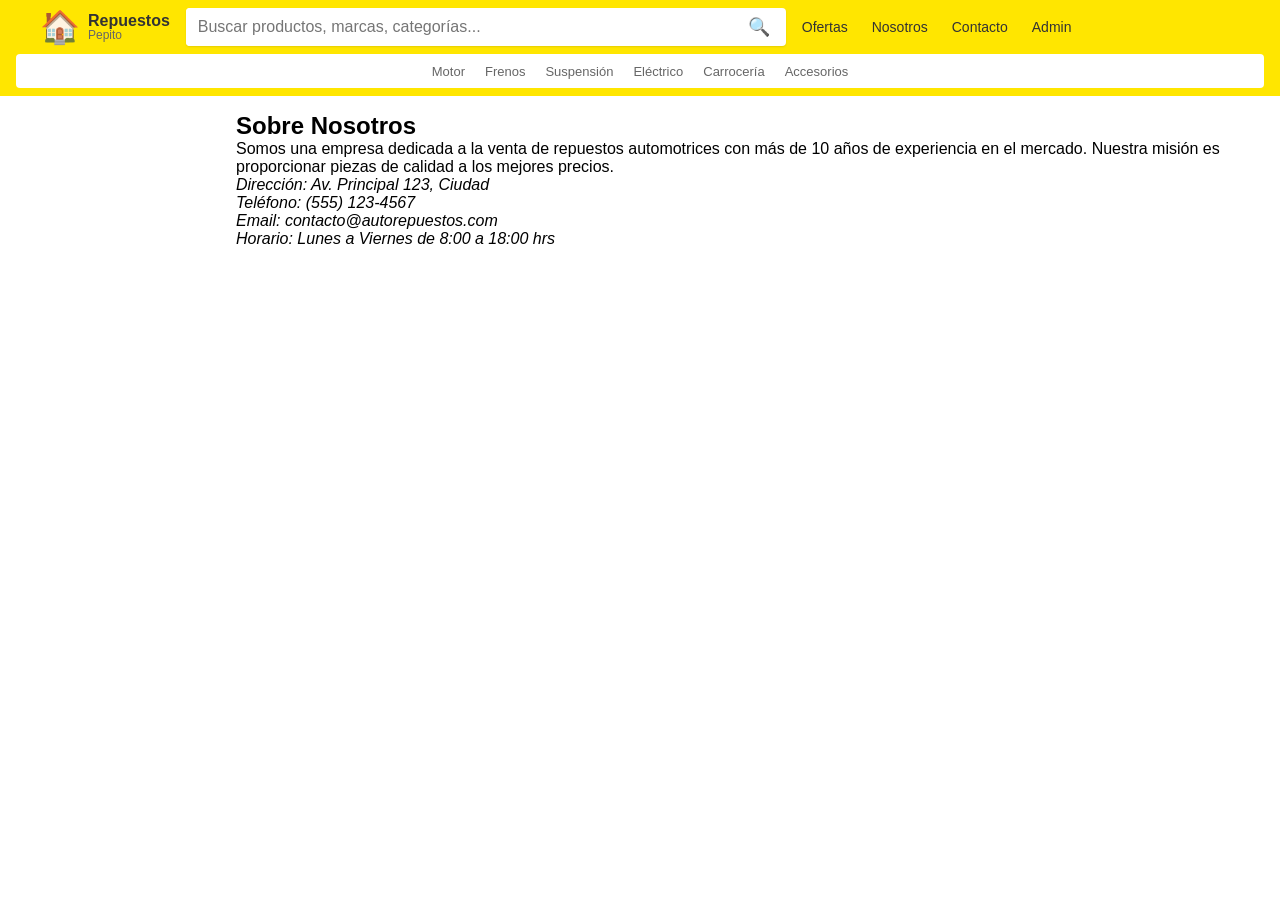
<file: about.html>
<!DOCTYPE html>
<html lang="es">
<head>
    <meta charset="UTF-8">
    <meta name="viewport" content="width=device-width, initial-scale=1.0">
    <title>AutoRepuestos - Tu tienda de repuestos para automóviles</title>
    <link rel="stylesheet" href="/style/style.css">
    <meta name="description" content="Encuentra los mejores repuestos para tu vehículo. Amplio catálogo de piezas automotor.">
</head>
<body>
    <header class="ml-header">
        <div class="ml-header-top">
            <a href="/" class="ml-logo">
                <span class="ml-logo-icon">🏠</span>
                <div class="ml-logo-text">
                    <span class="ml-logo-title">Repuestos</span>
                    <span class="ml-logo-subtitle">Pepito</span>
                </div>
            </a>
            
            <div class="ml-search">
                <form action="/search" method="get" class="ml-search-form">
                    <input type="text" name="q" placeholder="Buscar productos, marcas, categorías..." class="ml-search-input">
                    <button type="submit" class="ml-search-btn">
                        <span>🔍</span>
                    </button>
                </form>
            </div>
            
            <div class="ml-header-actions">
                <nav class="ml-nav">
                    <ul class="ml-nav-list">
                        <li><a href="#productos" class="ml-nav-link">Ofertas</a></li>
                        <li><a href="/about.html" class="ml-nav-link">Nosotros</a></li>
                        <li><a href="/contact.html" class="ml-nav-link">Contacto</a></li>
                        <li><a href="/new-product.html" class="ml-nav-link">Admin</a></li>
                    </ul>
                </nav>
            </div>
        </div>
        
        <div class="ml-categories-bar">
            <ul class="ml-categories-list">
                <li><a href="#motor">Motor</a></li>
                <li><a href="#frenos">Frenos</a></li>
                <li><a href="#suspension">Suspensión</a></li>
                <li><a href="#electrico">Eléctrico</a></li>
                <li><a href="#carroceria">Carrocería</a></li>
                <li><a href="#accesorios">Accesorios</a></li>
            </ul>
        </div>
    </header>
    <main>
        <section id="nosotros">
            <h2>Sobre Nosotros</h2>
            <p>Somos una empresa dedicada a la venta de repuestos automotrices con más de 10 años de experiencia en el mercado. Nuestra misión es proporcionar piezas de calidad a los mejores precios.</p>
            <address>
                <p>Dirección: Av. Principal 123, Ciudad</p>
                <p>Teléfono: (555) 123-4567</p>
                <p>Email: contacto@autorepuestos.com</p>
                <p>Horario: Lunes a Viernes de 8:00 a 18:00 hrs</p>
            </address>
        </section>
    </main>
</file>
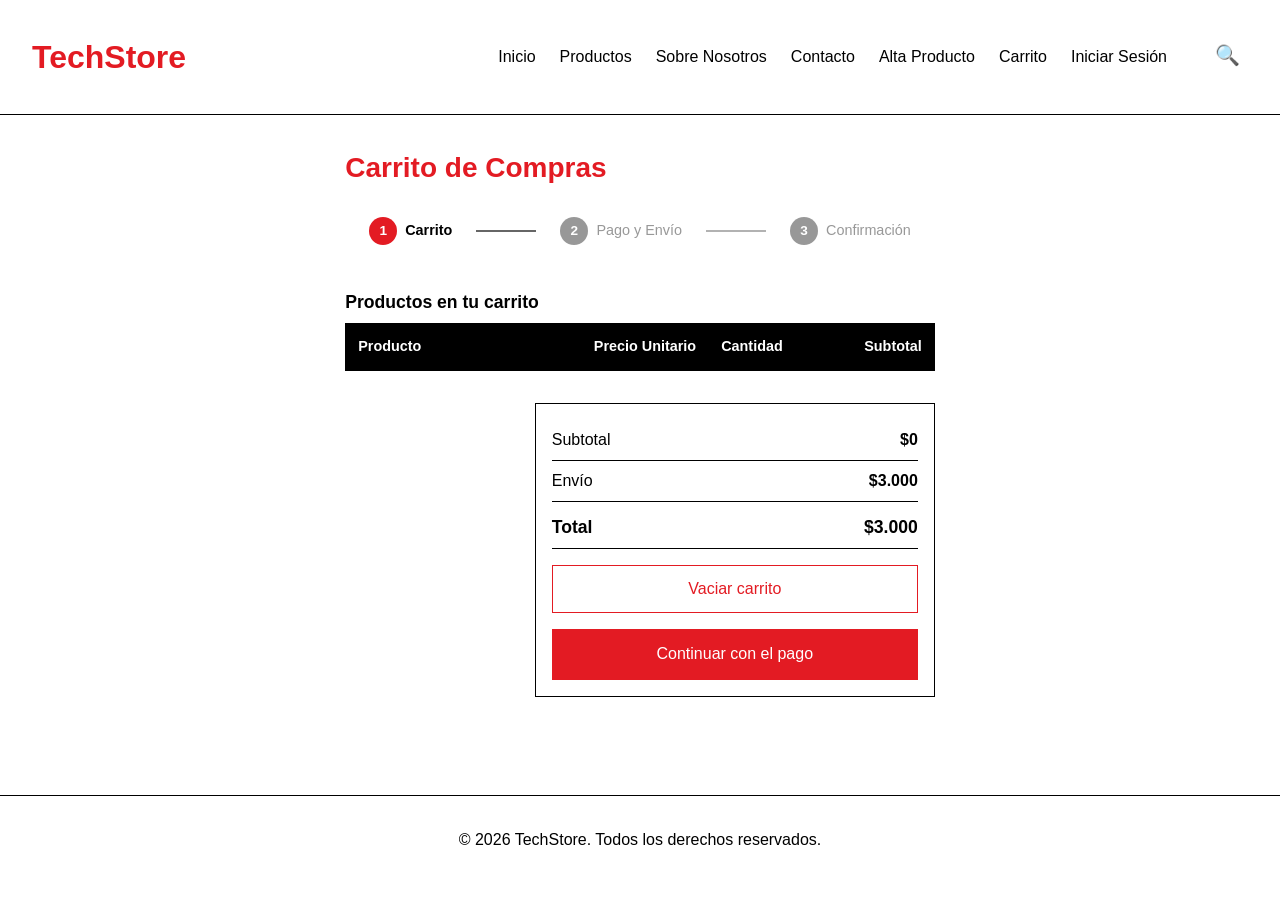
<file: carrito.html>
<!DOCTYPE html>
<html lang="es">
<head>
    <meta charset="UTF-8">
    <meta name="viewport" content="width=device-width, initial-scale=1.0">
    <title>TechStore - Carrito de Compras</title>
    <meta name="description" content="Carrito de compras de TechStore">
    <link rel="stylesheet" href="style.css">
    <link rel="stylesheet" href="css/navegacion.css">
    <link rel="stylesheet" href="css/formularios.css">
    <link rel="stylesheet" href="css/carrito.css">
</head>
<body>
    <header>
<h1><a href="index.html">TechStore</a></h1>
    <input type="checkbox" id="nav-toggle" class="nav-toggle">
    <label for="nav-toggle" class="hamburger">☰</label>
    <nav>
            <ul>
                <li><a href="index.html">Inicio</a></li>
                <li><a href="productos.html">Productos</a></li>
                <li><a href="sobre-nosotros.html">Sobre Nosotros</a></li>
                <li><a href="contact.html">Contacto</a></li>
                <li><a href="new-product.html">Alta Producto</a></li>
                <li class="nav-carrito"><a href="carrito.html">Carrito<span class="carrito-badge" id="carrito-badge">0</span></a><div class="carrito-preview" id="carrito-preview"></div></li>
                <li><a href="login-user.html">Iniciar Sesión</a></li>
            </ul>
            <div class="buscador">
                <input type="checkbox" id="buscador-toggle">
                <label for="buscador-toggle" class="buscador-lupa">🔍</label>
                <form class="buscador-input">
                    <input type="text" name="busqueda" placeholder="Buscar productos...">
                </form>
            </div>
        </nav>
    </header>

    <main>
        <h2>Carrito de Compras</h2>

        <div class="pasos-checkout">
            <span class="paso activo">Carrito</span>
            <span class="paso-separador"></span>
            <a href="checkout.html" class="paso">Pago y Envío</a>
            <span class="paso-separador"></span>
            <span class="paso">Confirmación</span>
        </div>

        <section id="carrito-productos">
            <h3>Productos en tu carrito</h3>
            <table class="tabla-carrito">
                <thead>
                    <tr>
                        <th>Producto</th>
                        <th class="col-precio">Precio Unitario</th>
                        <th class="col-cantidad">Cantidad</th>
                        <th class="col-subtotal">Subtotal</th>
                    </tr>
                </thead>
                <tbody></tbody>
            </table>
        </section>

        <div class="resumen-carrito">
            <div class="fila-total">
                <span>Subtotal</span>
                <strong>$345.000</strong>
            </div>
            <div class="fila-total">
                <span>Envío</span>
                <strong>$3.000</strong>
            </div>
            <div class="fila-total total-final">
                <span>Total</span>
                <strong>$348.000</strong>
            </div>
            <button class="btn-vaciar-carrito">Vaciar carrito</button>
            <a href="checkout.html" class="btn-checkout">Continuar con el pago</a>
        </div>
    </main>

    <footer>
        <p>&copy; 2026 TechStore. Todos los derechos reservados.</p>
    </footer>

    <script>
        function formatearPrecio(num) {
            return num.toString().replace(/\B(?=(\d{3})+(?!\d))/g, '.');
        }

        function obtenerCarrito() {
            try {
                var data = localStorage.getItem('carrito');
                return data ? JSON.parse(data) : [];
            } catch (e) {
                return [];
            }
        }

        function renderizarCarrito() {
            var carrito = obtenerCarrito();
            var tbody = document.querySelector('.tabla-carrito tbody');
            var subtotales = document.querySelectorAll('.resumen-carrito .fila-total strong');

            tbody.innerHTML = '';

            carrito.forEach(function(producto, index) {
                var cantidad = producto.cantidad || 1;
                var subtotalItem = producto.precio * cantidad;

                var tr = document.createElement('tr');

                var tdProducto = document.createElement('td');
                tdProducto.appendChild(document.createTextNode(producto.nombre));
                tdProducto.appendChild(document.createElement('br'));
                var btnEliminar = document.createElement('button');
                btnEliminar.className = 'btn-eliminar';
                btnEliminar.textContent = 'Eliminar';
                btnEliminar.addEventListener('click', function() {
                    carrito.splice(index, 1);
                    localStorage.setItem('carrito', JSON.stringify(carrito));
                    renderizarCarrito();
                });
                tdProducto.appendChild(btnEliminar);
                tr.appendChild(tdProducto);

                var tdPrecio = document.createElement('td');
                tdPrecio.className = 'col-precio';
                tdPrecio.textContent = '$' + formatearPrecio(producto.precio);
                tr.appendChild(tdPrecio);

                var tdCantidad = document.createElement('td');
                tdCantidad.className = 'col-cantidad';

                var controlDiv = document.createElement('div');
                controlDiv.className = 'cantidad-control';

                var btnMenos = document.createElement('button');
                btnMenos.className = 'cantidad-btn cantidad-menos';
                btnMenos.textContent = '\u2212';
                btnMenos.addEventListener('click', function() {
                    var val = (producto.cantidad || 1) - 1;
                    if (val < 1) val = 1;
                    producto.cantidad = val;
                    localStorage.setItem('carrito', JSON.stringify(carrito));
                    renderizarCarrito();
                });
                controlDiv.appendChild(btnMenos);

                var inputCant = document.createElement('input');
                inputCant.type = 'number';
                inputCant.className = 'cantidad-input';
                inputCant.value = cantidad;
                inputCant.min = 1;
                inputCant.addEventListener('change', function() {
                    var val = parseInt(this.value);
                    if (val < 1) val = 1;
                    producto.cantidad = val;
                    localStorage.setItem('carrito', JSON.stringify(carrito));
                    renderizarCarrito();
                });
                controlDiv.appendChild(inputCant);

                var btnMas = document.createElement('button');
                btnMas.className = 'cantidad-btn cantidad-mas';
                btnMas.textContent = '+';
                btnMas.addEventListener('click', function() {
                    producto.cantidad = (producto.cantidad || 1) + 1;
                    localStorage.setItem('carrito', JSON.stringify(carrito));
                    renderizarCarrito();
                });
                controlDiv.appendChild(btnMas);

                tdCantidad.appendChild(controlDiv);
                tr.appendChild(tdCantidad);

                var tdSubtotal = document.createElement('td');
                tdSubtotal.className = 'col-subtotal';
                tdSubtotal.textContent = '$' + formatearPrecio(subtotalItem);
                tr.appendChild(tdSubtotal);

                tbody.appendChild(tr);
            });

            var subtotal = carrito.reduce(function(acc, p) { return acc + p.precio * (p.cantidad || 1); }, 0);
            var envio = 3000;
            var total = subtotal + envio;

            subtotales[0].textContent = '$' + formatearPrecio(subtotal);
            subtotales[1].textContent = '$' + formatearPrecio(envio);
            subtotales[2].textContent = '$' + formatearPrecio(total);

            if (typeof actualizarCarritoNav === 'function') actualizarCarritoNav();
        }

        function vaciarCarrito() {
            localStorage.removeItem('carrito');
            renderizarCarrito();
        }

        document.querySelector('.btn-vaciar-carrito').addEventListener('click', vaciarCarrito);

        renderizarCarrito();
    </script>
<script src="js/carrito-nav.js"></script>
</body>
</html>
</file>
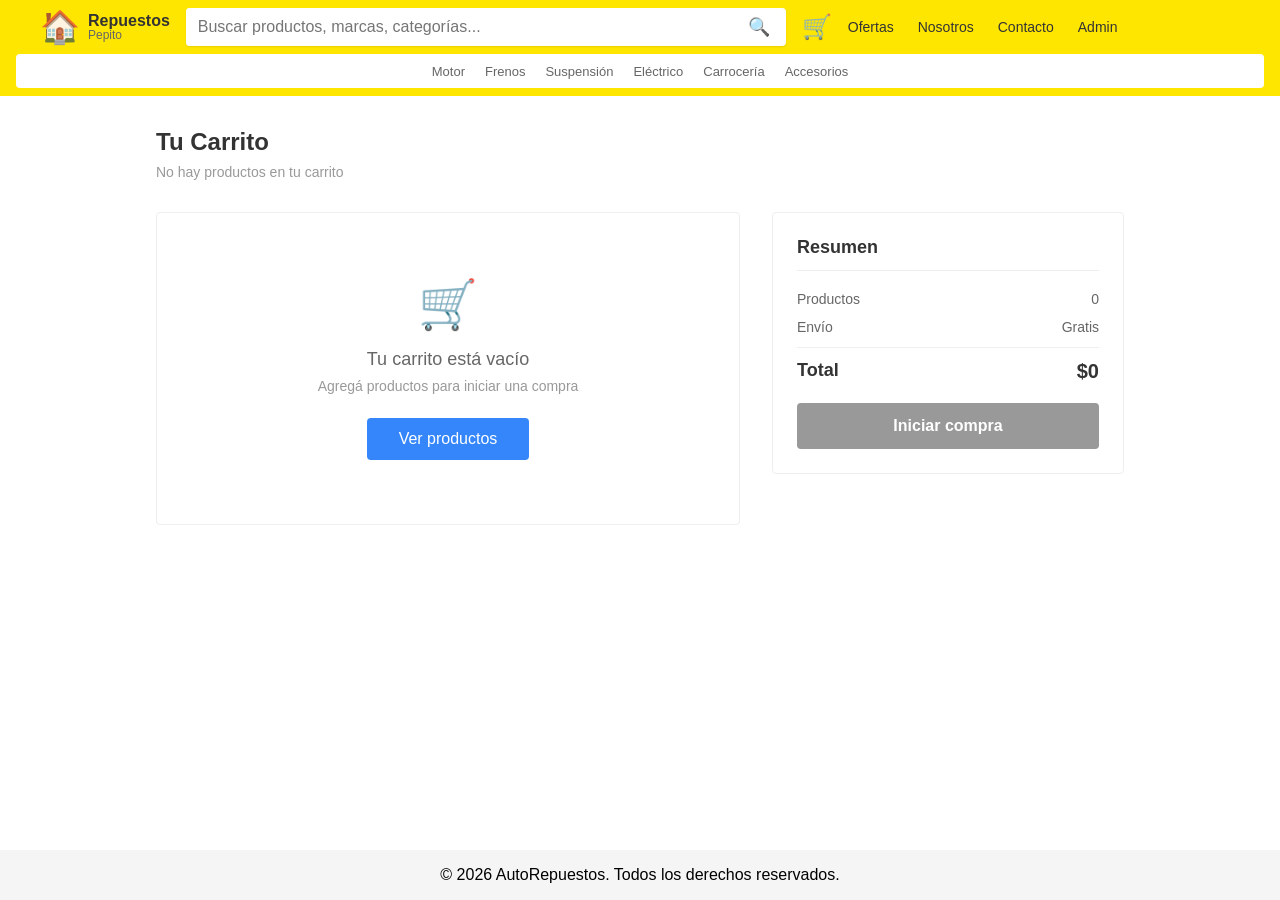
<file: cart.html>
<!DOCTYPE html>
<html lang="es">
<head>
    <meta charset="UTF-8">
    <meta name="viewport" content="width=device-width, initial-scale=1.0">
    <title>Carrito de Compras - AutoRepuestos</title>
    <link rel="stylesheet" href="/style/style.css">
    <meta name="description" content="Revisa tu carrito de compras antes de finalizar.">
    <script src="/js/config.js" defer></script>
    <script src="/js/script.js" defer></script>
</head>
<body>
    <header class="ml-header">
        <div class="ml-header-top">
            <a href="/" class="ml-logo">
                <span class="ml-logo-icon">🏠</span>
                <div class="ml-logo-text">
                    <span class="ml-logo-title">Repuestos</span>
                    <span class="ml-logo-subtitle">Pepito</span>
                </div>
            </a>

            <div class="ml-search">
                <form action="/search" method="get" class="ml-search-form">
                    <input type="text" placeholder="Buscar productos, marcas, categorías..." class="ml-search-input">
                    <button type="submit" class="ml-search-btn">
                        <span>🔍</span>
                    </button>
                </form>
            </div>

            <a href="/cart.html" class="ml-cart-icon">
                <span>🛒</span>
                <span class="ml-cart-count" id="cart-header-count">0</span>
            </a>
            <div class="ml-header-actions">
                <nav class="ml-nav">
                    <ul class="ml-nav-list">
                        <li><a href="/" class="ml-nav-link">Ofertas</a></li>
                        <li><a href="/about.html" class="ml-nav-link">Nosotros</a></li>
                        <li><a href="/contact.html" class="ml-nav-link">Contacto</a></li>
                        <li><a href="/new-product.html" class="ml-nav-link">Admin</a></li>
                    </ul>
                </nav>
            </div>
        </div>

        <div class="ml-categories-bar">
            <ul class="ml-categories-list">
                <li><a href="#">Motor</a></li>
                <li><a href="#">Frenos</a></li>
                <li><a href="#">Suspensión</a></li>
                <li><a href="#">Eléctrico</a></li>
                <li><a href="#">Carrocería</a></li>
                <li><a href="#">Accesorios</a></li>
            </ul>
        </div>
    </header>

    <main class="cart-main">
        <h1 class="cart-title">Tu Carrito</h1>
        <p class="cart-subtitle" id="cart-subtitle">Revisá los productos antes de comprar</p>

        <div id="cart-container" class="cart-layout">
            <div id="cart-items" class="cart-items">
            </div>

            <aside id="cart-summary" class="cart-summary">
                <h2 class="cart-summary-title">Resumen</h2>
                <div id="summary-content">
                    <div class="cart-summary-row">
                        <span>Productos</span>
                        <span class="cart-summary-value" id="summary-items">0</span>
                    </div>
                    <div class="cart-summary-row">
                        <span>Envío</span>
                        <span class="cart-summary-value" id="summary-shipping">Gratis</span>
                    </div>
                    <div class="cart-summary-row total">
                        <span>Total</span>
                        <span class="cart-summary-value" id="summary-total">$0</span>
                    </div>
                    <button type="button" class="cart-checkout-btn" id="checkout-btn">Iniciar compra</button>
                </div>
            </aside>
        </div>
    </main>

    <footer>
        <p>&copy; 2026 AutoRepuestos. Todos los derechos reservados.</p>
    </footer>
</body>
</html>
</file>
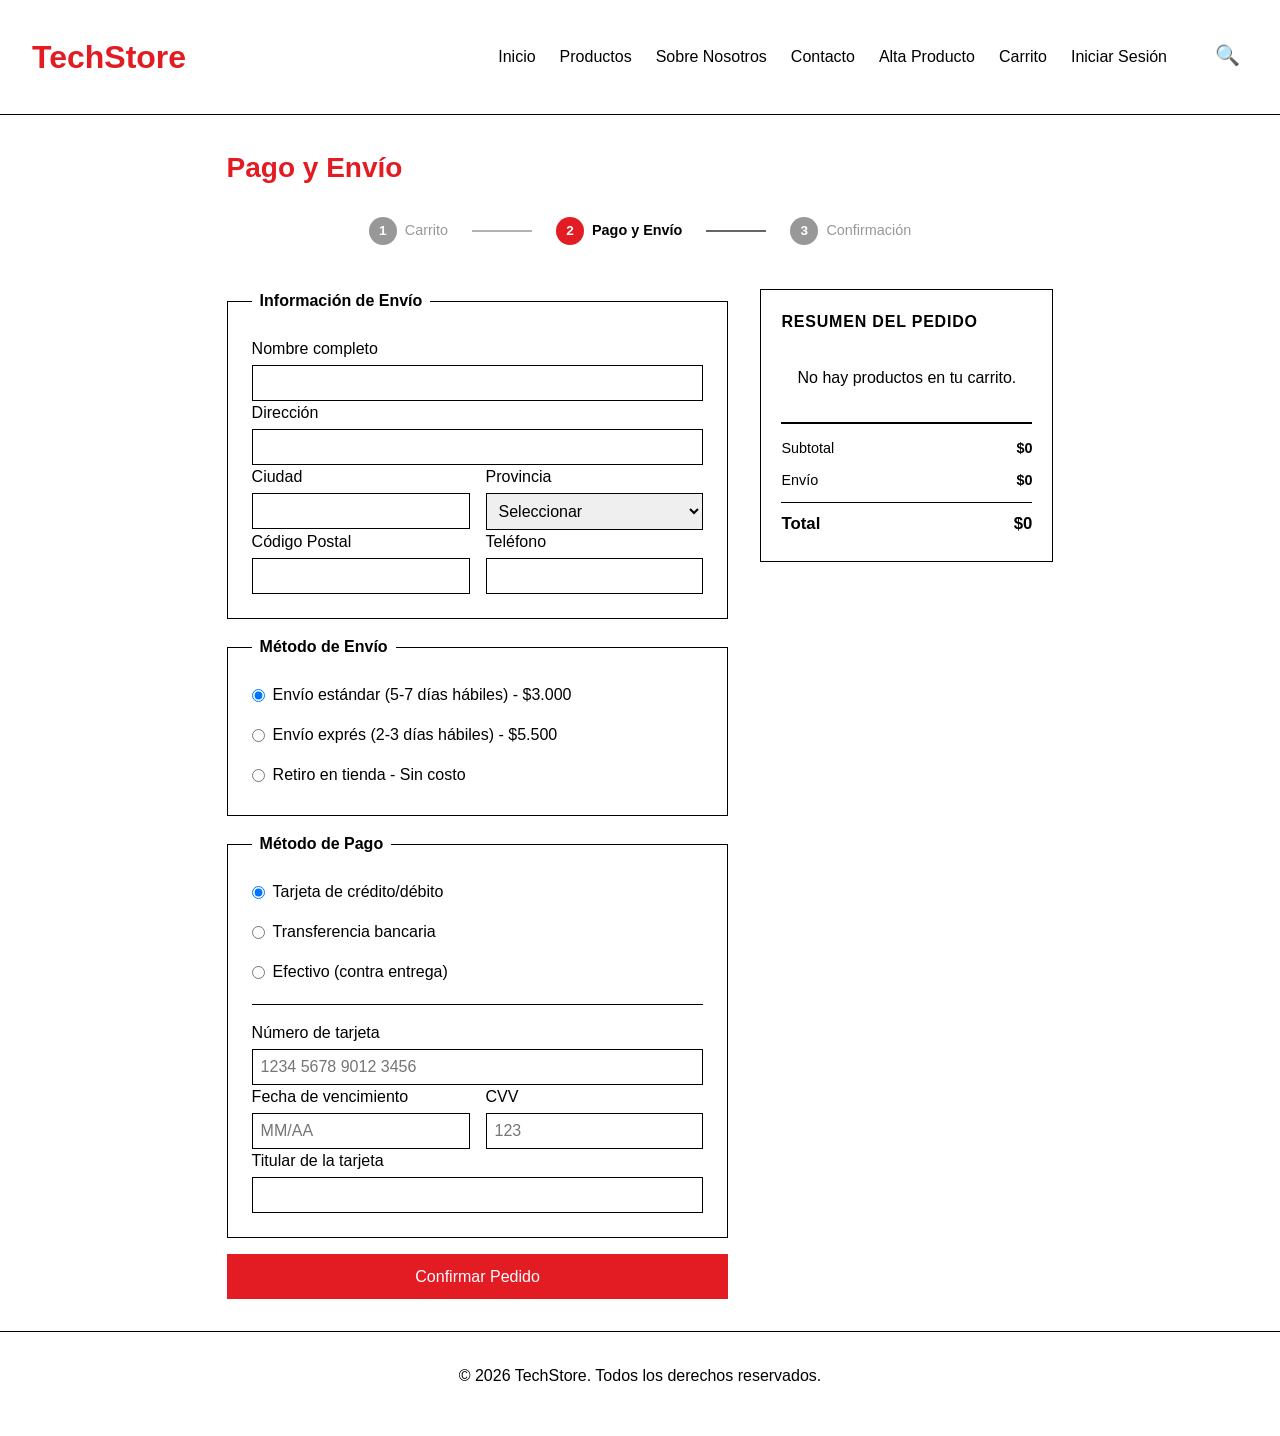
<file: checkout.html>
<!DOCTYPE html>
<html lang="es">
<head>
    <meta charset="UTF-8">
    <meta name="viewport" content="width=device-width, initial-scale=1.0">
    <title>TechStore - Pago y Envío</title>
    <meta name="description" content="Formulario de pago y envío de TechStore">
    <link rel="stylesheet" href="style.css">
    <link rel="stylesheet" href="css/navegacion.css">
    <link rel="stylesheet" href="css/formularios.css">
    <link rel="stylesheet" href="css/carrito.css">
    <link rel="stylesheet" href="css/checkout.css">
</head>
<body>
    <header>
<h1><a href="index.html">TechStore</a></h1>
    <input type="checkbox" id="nav-toggle" class="nav-toggle">
    <label for="nav-toggle" class="hamburger">☰</label>
    <nav>
            <ul>
                <li><a href="index.html">Inicio</a></li>
                <li><a href="productos.html">Productos</a></li>
                <li><a href="sobre-nosotros.html">Sobre Nosotros</a></li>
                <li><a href="contact.html">Contacto</a></li>
                <li><a href="new-product.html">Alta Producto</a></li>
                <li class="nav-carrito"><a href="carrito.html">Carrito<span class="carrito-badge" id="carrito-badge">0</span></a><div class="carrito-preview" id="carrito-preview"></div></li>
                <li><a href="login-user.html">Iniciar Sesión</a></li>
            </ul>
            <div class="buscador">
                <input type="checkbox" id="buscador-toggle">
                <label for="buscador-toggle" class="buscador-lupa">🔍</label>
                <form class="buscador-input">
                    <input type="text" name="busqueda" placeholder="Buscar productos...">
                </form>
            </div>
        </nav>
    </header>

    <main>
        <h2>Pago y Envío</h2>

        <div class="pasos-checkout">
            <a href="carrito.html" class="paso">Carrito</a>
            <span class="paso-separador"></span>
            <span class="paso activo">Pago y Envío</span>
            <span class="paso-separador"></span>
            <span class="paso">Confirmación</span>
        </div>

        <div class="checkout-layout">
            <div class="checkout-formularios">
                <form id="form-checkout">
                    <fieldset>
                        <legend>Información de Envío</legend>

                        <label for="nombre-completo">Nombre completo</label>
                        <input type="text" id="nombre-completo" name="nombre" required>

                        <label for="direccion">Dirección</label>
                        <input type="text" id="direccion" name="direccion" required>

                        <div class="campo-doble">
                            <div>
                                <label for="ciudad">Ciudad</label>
                                <input type="text" id="ciudad" name="ciudad" required>
                            </div>
                            <div>
                                <label for="provincia">Provincia</label>
                                <select id="provincia" name="provincia" required>
                                    <option value="">Seleccionar</option>
                                    <option value="bsas">Buenos Aires</option>
                                    <option value="caba">CABA</option>
                                    <option value="catamarca">Catamarca</option>
                                    <option value="chaco">Chaco</option>
                                    <option value="chubut">Chubut</option>
                                    <option value="cordoba">Córdoba</option>
                                    <option value="corrientes">Corrientes</option>
                                    <option value="er">Entre Ríos</option>
                                    <option value="formosa">Formosa</option>
                                    <option value="jujuy">Jujuy</option>
                                    <option value="lapampa">La Pampa</option>
                                    <option value="larioja">La Rioja</option>
                                    <option value="mendoza">Mendoza</option>
                                    <option value="misiones">Misiones</option>
                                    <option value="neuquen">Neuquén</option>
                                    <option value="rn">Río Negro</option>
                                    <option value="salta">Salta</option>
                                    <option value="sj">San Juan</option>
                                    <option value="sl">San Luis</option>
                                    <option value="sc">Santa Cruz</option>
                                    <option value="sfe">Santa Fe</option>
                                    <option value="sdelestero">Santiago del Estero</option>
                                    <option value="tf">Tierra del Fuego</option>
                                    <option value="tucuman">Tucumán</option>
                                </select>
                            </div>
                        </div>

                        <div class="campo-doble">
                            <div>
                                <label for="codigo-postal">Código Postal</label>
                                <input type="text" id="codigo-postal" name="codigo-postal" required>
                            </div>
                            <div>
                                <label for="telefono">Teléfono</label>
                                <input type="tel" id="telefono" name="telefono" required>
                            </div>
                        </div>
                    </fieldset>

                    <fieldset>
                        <legend>Método de Envío</legend>
                        <div class="opciones-envio">
                            <label>
                                <input type="radio" name="envio" value="estandar" data-costo="3000" checked>
                                Envío estándar (5-7 días hábiles) - $3.000
                            </label>
                            <label>
                                <input type="radio" name="envio" value="expres" data-costo="5500">
                                Envío exprés (2-3 días hábiles) - $5.500
                            </label>
                            <label>
                                <input type="radio" name="envio" value="retiro" data-costo="0">
                                Retiro en tienda - Sin costo
                            </label>
                        </div>
                    </fieldset>

                    <fieldset>
                        <legend>Método de Pago</legend>
                        <div class="opciones-pago">
                            <label>
                                <input type="radio" name="pago" value="tarjeta" checked>
                                Tarjeta de crédito/débito
                            </label>
                            <label>
                                <input type="radio" name="pago" value="transferencia">
                                Transferencia bancaria
                            </label>
                            <label>
                                <input type="radio" name="pago" value="efectivo">
                                Efectivo (contra entrega)
                            </label>
                        </div>

                        <div id="datos-tarjeta">
                            <label for="num-tarjeta">Número de tarjeta</label>
                            <input type="text" id="num-tarjeta" name="num-tarjeta" placeholder="1234 5678 9012 3456">

                            <div class="campo-doble">
                                <div>
                                    <label for="fecha-venc">Fecha de vencimiento</label>
                                    <input type="text" id="fecha-venc" name="fecha-venc" placeholder="MM/AA">
                                </div>
                                <div>
                                    <label for="cvv">CVV</label>
                                    <input type="text" id="cvv" name="cvv" placeholder="123">
                                </div>
                            </div>

                            <label for="titular">Titular de la tarjeta</label>
                            <input type="text" id="titular" name="titular">
                        </div>

                        <div id="datos-transferencia">
                            <label for="cbu">CBU</label>
                            <input type="text" id="cbu" name="cbu" placeholder="0000000000000000000000">

                            <label for="titular-transferencia">Titular de la cuenta</label>
                            <input type="text" id="titular-transferencia" name="titular-transferencia">

                            <label for="dni-transferencia">DNI del titular</label>
                            <input type="text" id="dni-transferencia" name="dni-transferencia">
                        </div>

                        <div id="datos-efectivo">
                            <label for="monto-efectivo">Monto con el que abonás</label>
                            <input type="text" id="monto-efectivo" name="monto-efectivo" placeholder="$">
                        </div>
                    </fieldset>

                    <button type="submit" class="btn-checkout">Confirmar Pedido</button>
                </form>
            </div>

            <aside class="checkout-resumen">
                <h3>Resumen del pedido</h3>
                <div class="resumen-items" id="resumen-items"></div>
                <div class="resumen-totales">
                    <div class="fila-total">
                        <span>Subtotal</span>
                        <strong id="resumen-subtotal">$0</strong>
                    </div>
                    <div class="fila-total">
                        <span>Envío</span>
                        <strong id="resumen-envio">$0</strong>
                    </div>
                    <div class="fila-total total-final">
                        <span>Total</span>
                        <strong id="resumen-total">$0</strong>
                    </div>
                </div>
            </aside>
        </div>
    </main>

    <footer>
        <p>&copy; 2026 TechStore. Todos los derechos reservados.</p>
    </footer>

    <script src="js/supabase.js"></script>
    <script>
        function formatearPrecio(num) {
            return num.toString().replace(/\B(?=(\d{3})+(?!\d))/g, '.');
        }

        function obtenerCarrito() {
            try {
                var data = localStorage.getItem('carrito');
                return data ? JSON.parse(data) : [];
            } catch (e) {
                return [];
            }
        }

        function calcularTotales() {
            var carrito = obtenerCarrito();
            var subtotal = carrito.reduce(function(acc, p) { return acc + p.precio * (p.cantidad || 1); }, 0);
            var envioRadio = document.querySelector('input[name="envio"]:checked');
            var costoEnvio = envioRadio ? parseInt(envioRadio.dataset.costo) : 0;
            var total = subtotal + costoEnvio;
            return { subtotal: subtotal, envio: costoEnvio, total: total };
        }

        function renderizarResumen() {
            var carrito = obtenerCarrito();
            var contenedor = document.getElementById('resumen-items');
            contenedor.innerHTML = '';

            if (carrito.length === 0) {
                contenedor.innerHTML = '<p style="text-align:center;padding:1rem">No hay productos en tu carrito.</p>';
                document.querySelector('.btn-checkout').disabled = true;
                return;
            }

            carrito.forEach(function(producto) {
                var cantidad = producto.cantidad || 1;
                var subtotalItem = producto.precio * cantidad;
                var div = document.createElement('div');
                div.className = 'resumen-item';
                div.innerHTML = '<span class="resumen-item-nombre">' + producto.nombre + '</span>' +
                    '<span class="resumen-item-cant">x' + cantidad + '</span>' +
                    '<span class="resumen-item-precio">$' + formatearPrecio(subtotalItem) + '</span>';
                contenedor.appendChild(div);
            });

            actualizarTotales();
        }

        function actualizarTotales() {
            var tot = calcularTotales();
            document.getElementById('resumen-subtotal').textContent = '$' + formatearPrecio(tot.subtotal);
            document.getElementById('resumen-envio').textContent = '$' + formatearPrecio(tot.envio);
            document.getElementById('resumen-total').textContent = '$' + formatearPrecio(tot.total);
        }

        function generarNumeroOrden() {
            var now = new Date();
            var anio = now.getFullYear();
            var num = Math.floor(Math.random() * 900000) + 100000;
            return 'TS-' + anio + '-' + String(num).padStart(6, '0');
        }

        function mostrarSeccionPago() {
            var metodo = document.querySelector('input[name="pago"]:checked').value;
            document.getElementById('datos-tarjeta').style.display = metodo === 'tarjeta' ? 'block' : 'none';
            document.getElementById('datos-transferencia').style.display = metodo === 'transferencia' ? 'block' : 'none';
            document.getElementById('datos-efectivo').style.display = metodo === 'efectivo' ? 'block' : 'none';
        }

        document.addEventListener('DOMContentLoaded', function() {
            renderizarResumen();
            mostrarSeccionPago();

            var envioRadios = document.querySelectorAll('input[name="envio"]');
            envioRadios.forEach(function(r) {
                r.addEventListener('change', actualizarTotales);
            });

            var pagoRadios = document.querySelectorAll('input[name="pago"]');
            pagoRadios.forEach(function(r) {
                r.addEventListener('change', mostrarSeccionPago);
            });

            document.getElementById('form-checkout').addEventListener('submit', function(e) {
                e.preventDefault();

                var carrito = obtenerCarrito();
                if (carrito.length === 0) {
                    alert('No hay productos en tu carrito.');
                    return;
                }

                var formData = new FormData(this);
                var tot = calcularTotales();
                var metodoPago = formData.get('pago');
                var datosPago = { metodo: metodoPago };

                if (metodoPago === 'tarjeta') {
                    datosPago.numero = formData.get('num-tarjeta');
                    datosPago.vencimiento = formData.get('fecha-venc');
                    datosPago.cvv = formData.get('cvv');
                    datosPago.titular = formData.get('titular');
                } else if (metodoPago === 'transferencia') {
                    datosPago.cbu = formData.get('cbu');
                    datosPago.titular = formData.get('titular-transferencia');
                    datosPago.dni = formData.get('dni-transferencia');
                } else if (metodoPago === 'efectivo') {
                    datosPago.monto = formData.get('monto-efectivo');
                }

                var orden = {
                    numero: generarNumeroOrden(),
                    fecha: new Date().toISOString(),
                    productos: carrito.map(function(p) {
                        return { id: p.id, nombre: p.nombre, precio: p.precio, cantidad: p.cantidad || 1 };
                    }),
                    envio: {
                        tipo: formData.get('envio'),
                        nombre: formData.get('nombre'),
                        direccion: formData.get('direccion'),
                        ciudad: formData.get('ciudad'),
                        provincia: formData.get('provincia'),
                        codigo_postal: formData.get('codigo-postal'),
                        telefono: formData.get('telefono'),
                        costo: tot.envio
                    },
                    pago: datosPago,
                    subtotal: tot.subtotal,
                    total: tot.total
                };

                sessionStorage.setItem('orden', JSON.stringify(orden));

                insertarOrdenEnSupabase(orden).catch(function() {});

                localStorage.removeItem('carrito');

                window.location.href = 'orden-confirmada.html';
            });
        });
    </script>
<script src="js/carrito-nav.js"></script>
</body>
</html>
</file>
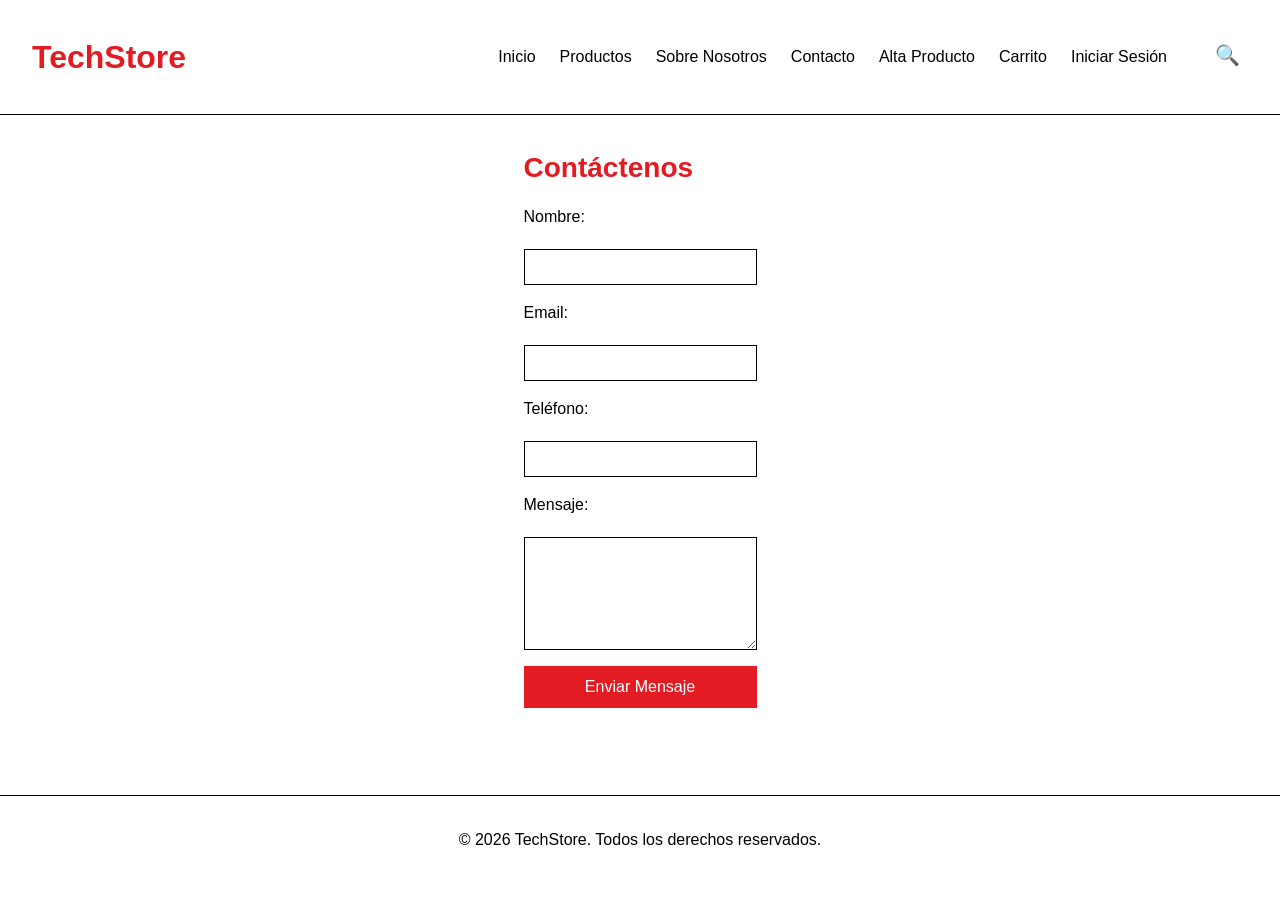
<file: contact.html>
<!DOCTYPE html>
<html lang="es">
<head>
    <meta charset="UTF-8">
    <meta name="viewport" content="width=device-width, initial-scale=1.0">
    <title>TechStore - Contacto</title>
    <meta name="description" content="Contacta con TechStore - Tu tienda de informática">
    <link rel="stylesheet" href="style.css">
    <link rel="stylesheet" href="css/navegacion.css">
    <link rel="stylesheet" href="css/formularios.css">
</head>
<body>
    <header>
<h1><a href="index.html">TechStore</a></h1>
    <input type="checkbox" id="nav-toggle" class="nav-toggle">
    <label for="nav-toggle" class="hamburger">☰</label>
    <nav>
            <ul>
                <li><a href="index.html">Inicio</a></li>
                <li><a href="productos.html">Productos</a></li>
                <li><a href="sobre-nosotros.html">Sobre Nosotros</a></li>
                <li><a href="contact.html">Contacto</a></li>
                <li><a href="new-product.html">Alta Producto</a></li>
                <li class="nav-carrito"><a href="carrito.html">Carrito<span class="carrito-badge" id="carrito-badge">0</span></a><div class="carrito-preview" id="carrito-preview"></div></li>
                <li><a href="login-user.html">Iniciar Sesión</a></li>
            </ul>
            <div class="buscador">
                <input type="checkbox" id="buscador-toggle">
                <label for="buscador-toggle" class="buscador-lupa">🔍</label>
                <form class="buscador-input">
                    <input type="text" name="busqueda" placeholder="Buscar productos...">
                </form>
            </div>
        </nav>
    </header>

    <main>
        <section id="contacto">
            <h2>Contáctenos</h2>
            <form action="#" method="get">
                <label for="nombre">Nombre:</label>
                <input type="text" id="nombre" name="nombre" required>
                
                <label for="email">Email:</label>
                <input type="email" id="email" name="email" required>
                
                <label for="telefono">Teléfono:</label>
                <input type="tel" id="telefono" name="telefono">
                
                <label for="mensaje">Mensaje:</label>
                <textarea id="mensaje" name="mensaje" rows="5" required></textarea>
                
                <button type="submit">Enviar Mensaje</button>
            </form>
        </section>
    </main>

    <footer>
        <p>&copy; 2026 TechStore. Todos los derechos reservados.</p>
    </footer>
<script src="js/carrito-nav.js"></script>
</body>
</html>
</file>
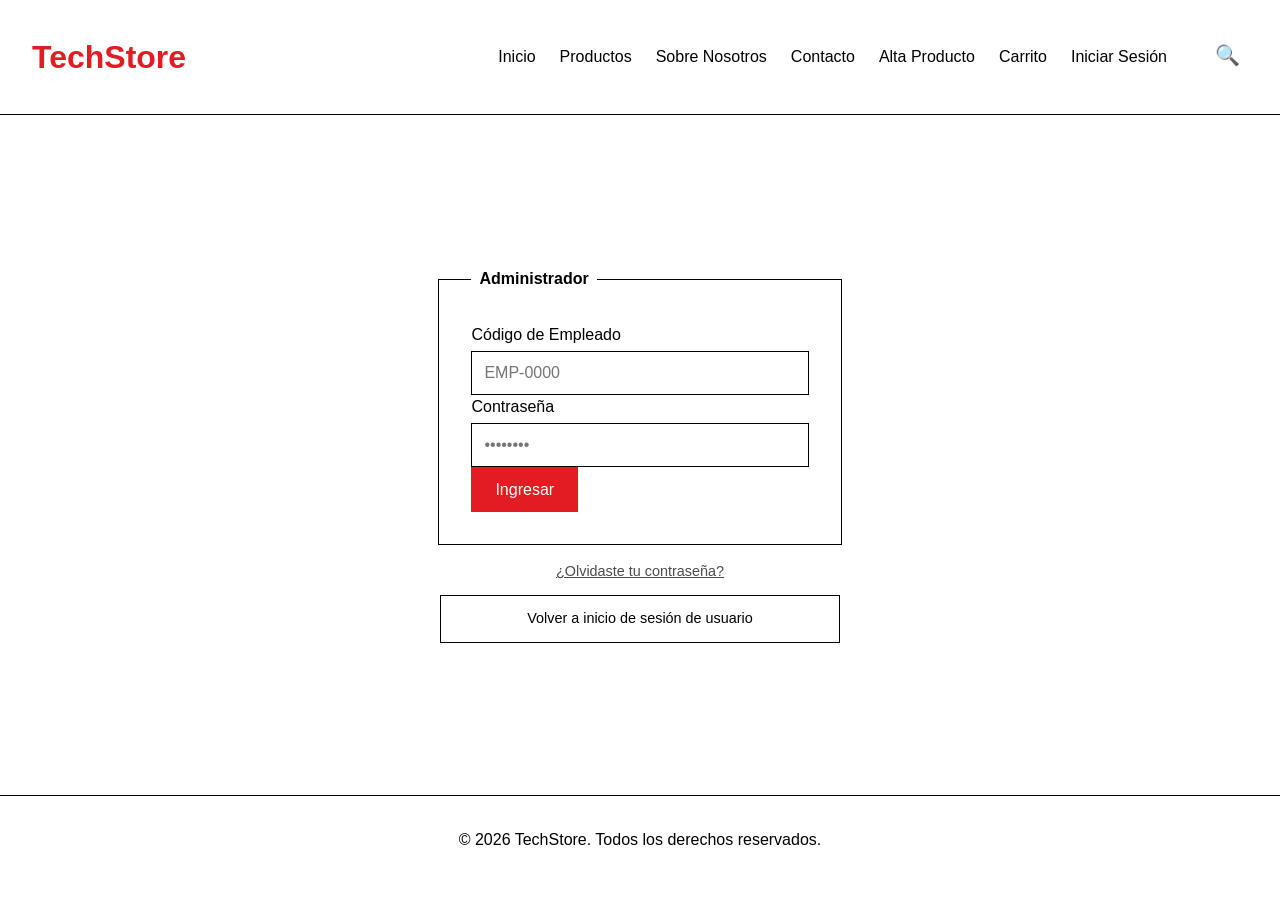
<file: login-admin.html>
<!DOCTYPE html>
<html lang="es">
<head>
    <meta charset="UTF-8">
    <meta name="viewport" content="width=device-width, initial-scale=1.0">
    <title>TechStore - Administrador</title>
    <meta name="description" content="Panel de administración TechStore">
    <link rel="stylesheet" href="style.css">
    <link rel="stylesheet" href="css/navegacion.css">
    <link rel="stylesheet" href="css/formularios.css">
    <link rel="stylesheet" href="css/login.css">
</head>
<body>
    <header>
<h1><a href="index.html">TechStore</a></h1>
    <input type="checkbox" id="nav-toggle" class="nav-toggle">
    <label for="nav-toggle" class="hamburger">☰</label>
    <nav>
            <ul>
                <li><a href="index.html">Inicio</a></li>
                <li><a href="productos.html">Productos</a></li>
                <li><a href="sobre-nosotros.html">Sobre Nosotros</a></li>
                <li><a href="contact.html">Contacto</a></li>
                <li><a href="new-product.html">Alta Producto</a></li>
                <li class="nav-carrito"><a href="carrito.html">Carrito<span class="carrito-badge" id="carrito-badge">0</span></a><div class="carrito-preview" id="carrito-preview"></div></li>
                <li><a href="login-user.html">Iniciar Sesión</a></li>
            </ul>
            <div class="buscador">
                <input type="checkbox" id="buscador-toggle">
                <label for="buscador-toggle" class="buscador-lupa">🔍</label>
                <form class="buscador-input">
                    <input type="text" name="busqueda" placeholder="Buscar productos...">
                </form>
            </div>
        </nav>
    </header>

    <main class="pagina-login">
        <form>
            <fieldset>
                <legend>Administrador</legend>
                <label for="codigo">Código de Empleado</label>
                <input type="text" id="codigo" name="codigo" placeholder="EMP-0000" required>
                <label for="password">Contraseña</label>
                <input type="password" id="password" name="password" placeholder="••••••••" required>
                <button type="submit">Ingresar</button>
            </fieldset>
        </form>
        <a href="#" class="olvide-link">¿Olvidaste tu contraseña?</a>
        <a href="login-user.html" class="admin-link">Volver a inicio de sesión de usuario</a>
    </main>

    <footer>
        <p>&copy; 2026 TechStore. Todos los derechos reservados.</p>
    </footer>
<script src="js/carrito-nav.js"></script>
</body>
</html>
</file>
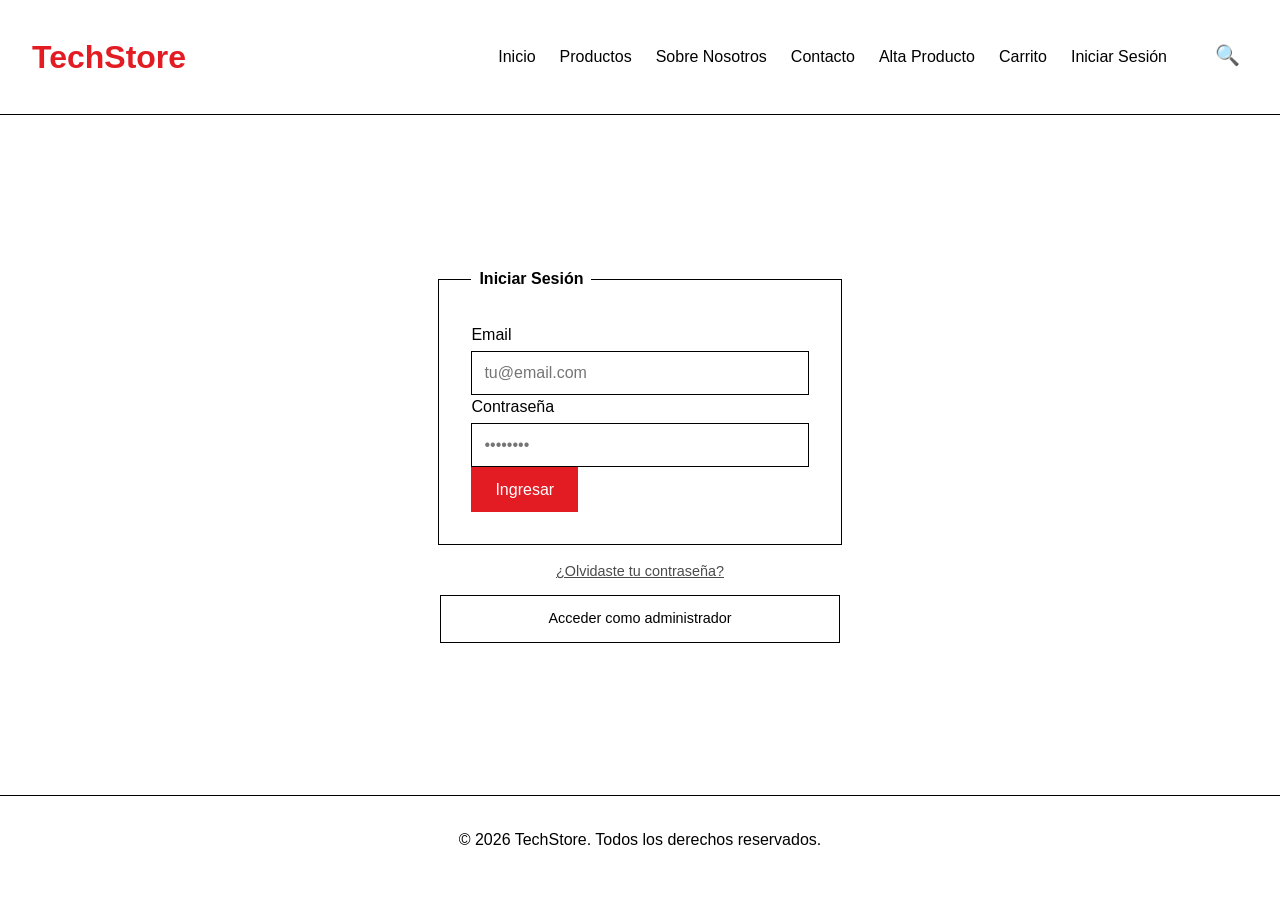
<file: login-user.html>
<!DOCTYPE html>
<html lang="es">
<head>
    <meta charset="UTF-8">
    <meta name="viewport" content="width=device-width, initial-scale=1.0">
    <title>TechStore - Iniciar Sesión</title>
    <meta name="description" content="Inicia sesión en tu cuenta TechStore">
    <link rel="stylesheet" href="style.css">
    <link rel="stylesheet" href="css/navegacion.css">
    <link rel="stylesheet" href="css/formularios.css">
    <link rel="stylesheet" href="css/login.css">
</head>
<body>
    <header>
<h1><a href="index.html">TechStore</a></h1>
    <input type="checkbox" id="nav-toggle" class="nav-toggle">
    <label for="nav-toggle" class="hamburger">☰</label>
    <nav>
            <ul>
                <li><a href="index.html">Inicio</a></li>
                <li><a href="productos.html">Productos</a></li>
                <li><a href="sobre-nosotros.html">Sobre Nosotros</a></li>
                <li><a href="contact.html">Contacto</a></li>
                <li><a href="new-product.html">Alta Producto</a></li>
                <li class="nav-carrito"><a href="carrito.html">Carrito<span class="carrito-badge" id="carrito-badge">0</span></a><div class="carrito-preview" id="carrito-preview"></div></li>
                <li><a href="login-user.html">Iniciar Sesión</a></li>
            </ul>
            <div class="buscador">
                <input type="checkbox" id="buscador-toggle">
                <label for="buscador-toggle" class="buscador-lupa">🔍</label>
                <form class="buscador-input">
                    <input type="text" name="busqueda" placeholder="Buscar productos...">
                </form>
            </div>
        </nav>
    </header>

    <main class="pagina-login">
        <form>
            <fieldset>
                <legend>Iniciar Sesión</legend>
                <label for="email">Email</label>
                <input type="email" id="email" name="email" placeholder="tu@email.com" required>
                <label for="password">Contraseña</label>
                <input type="password" id="password" name="password" placeholder="••••••••" required>
                <button type="submit">Ingresar</button>
            </fieldset>
        </form>
        <a href="#" class="olvide-link">¿Olvidaste tu contraseña?</a>
        <a href="login-admin.html" class="admin-link">Acceder como administrador</a>
    </main>

    <footer>
        <p>&copy; 2026 TechStore. Todos los derechos reservados.</p>
    </footer>
<script src="js/carrito-nav.js"></script>
</body>
</html>
</file>
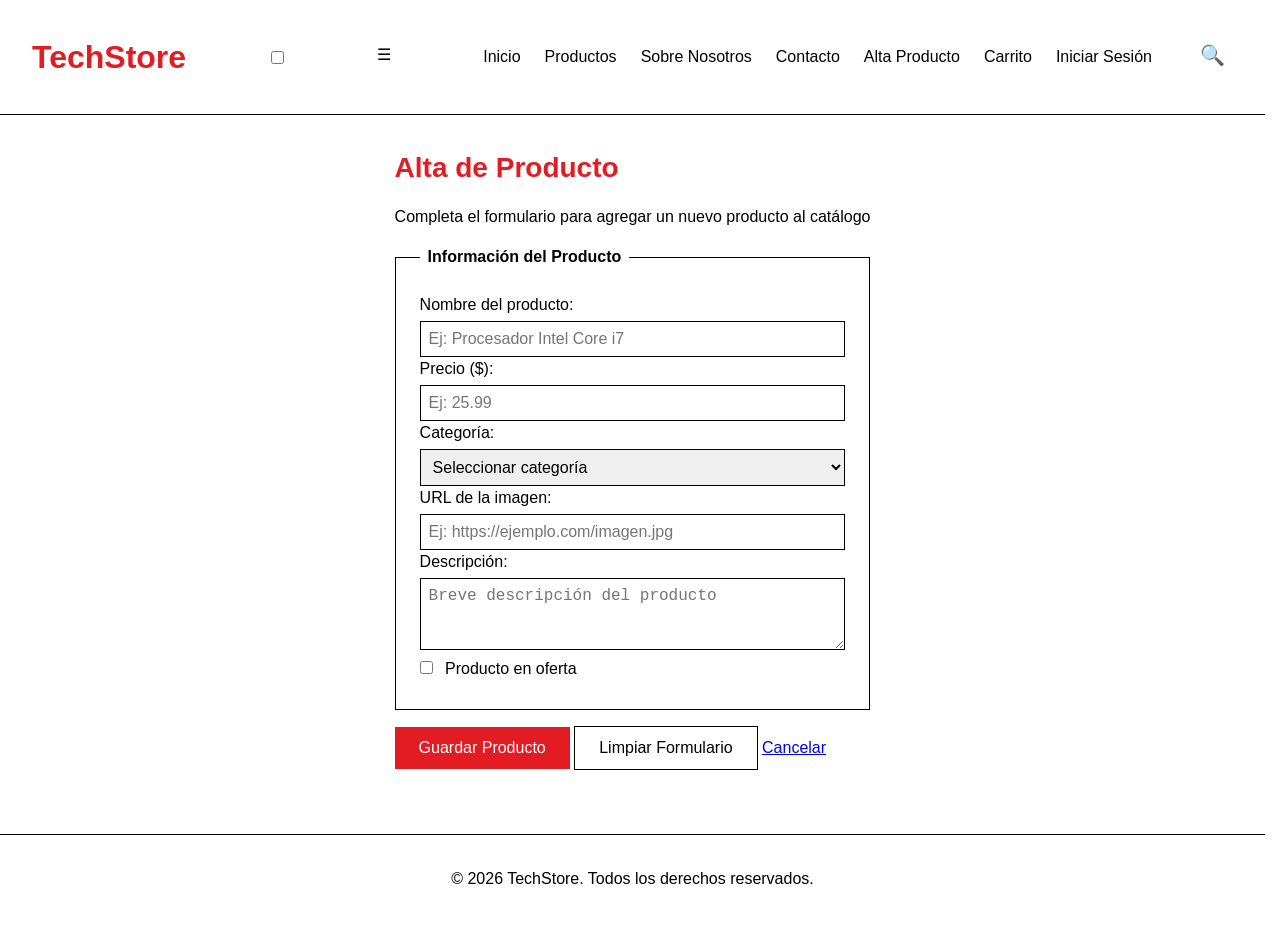
<file: new-product.html>
<!DOCTYPE html>
<html lang="es">
<head>
    <meta charset="UTF-8">
    <meta name="viewport" content="width=device-width, initial-scale=1.0">
    <title>Alta de Producto - TechStore</title>
    <meta name="description" content="Agregar nuevo producto a nuestro catálogo de informática">
    <link rel="stylesheet" href="css/style.css">
    <link rel="stylesheet" href="css/navegacion.css">
    <link rel="stylesheet" href="css/formularios.css">
</head>
<body>
    <header>
<h1><a href="index.html">TechStore</a></h1>
    <input type="checkbox" id="nav-toggle" class="nav-toggle">
    <label for="nav-toggle" class="hamburger">☰</label>
    <nav>
            <ul>
                <li><a href="index.html">Inicio</a></li>
                <li><a href="productos.html">Productos</a></li>
                <li><a href="sobre-nosotros.html">Sobre Nosotros</a></li>
                <li><a href="contact.html">Contacto</a></li>
                <li><a href="new-product.html">Alta Producto</a></li>
                <li class="nav-carrito"><a href="carrito.html">Carrito<span class="carrito-badge" id="carrito-badge">0</span></a><div class="carrito-preview" id="carrito-preview"></div></li>
                <li><a href="login-user.html">Iniciar Sesión</a></li>
            </ul>
            <div class="buscador">
                <input type="checkbox" id="buscador-toggle">
                <label for="buscador-toggle" class="buscador-lupa">🔍</label>
                <form class="buscador-input">
                    <input type="text" name="busqueda" placeholder="Buscar productos...">
                </form>
            </div>
        </nav>
    </header>

    <main>
        <section>
            <h2>Alta de Producto</h2>
            <p>Completa el formulario para agregar un nuevo producto al catálogo</p>

            <div id="mensaje-resultado" class="mensaje" style="display:none"></div>

            <form id="form-producto">
                <fieldset>
                    <legend>Información del Producto</legend>

                    <label for="nombre">Nombre del producto:</label>
                    <input type="text" id="nombre" name="nombre" required placeholder="Ej: Procesador Intel Core i7">

                    <label for="precio">Precio ($):</label>
                    <input type="number" id="precio" name="precio" step="0.01" min="0" required placeholder="Ej: 25.99">

                    <label for="categoria">Categoría:</label>
                    <select id="categoria" name="categoria" required>
                        <option value="">Seleccionar categoría</option>
                    </select>

                    <label for="imagen">URL de la imagen:</label>
                    <input type="url" id="imagen" name="imagen" placeholder="Ej: https://ejemplo.com/imagen.jpg">

                    <label for="descripcion">Descripción:</label>
                    <textarea id="descripcion" name="descripcion" rows="3" placeholder="Breve descripción del producto"></textarea>

                    <label>
                        <input type="checkbox" id="oferta" name="oferta">
                        Producto en oferta
                    </label>

                    <div id="grupo-precio-anterior" style="display:none">
                        <label for="precio_anterior">Precio anterior ($):</label>
                        <input type="number" id="precio_anterior" name="precio_anterior" step="0.01" min="0" placeholder="Ej: 35.99">
                    </div>
                </fieldset>

                <div class="botones">
                    <button type="submit">Guardar Producto</button>
                    <button type="reset">Limpiar Formulario</button>
                    <a href="index.html">Cancelar</a>
                </div>
            </form>
        </section>
    </main>

    <footer>
        <p>&copy; 2026 TechStore. Todos los derechos reservados.</p>
    </footer>

    <script src="js/supabase.js"></script>
    <script src="js/new-product.js"></script>
<script src="js/carrito-nav.js"></script>
</body>
</html>
</file>
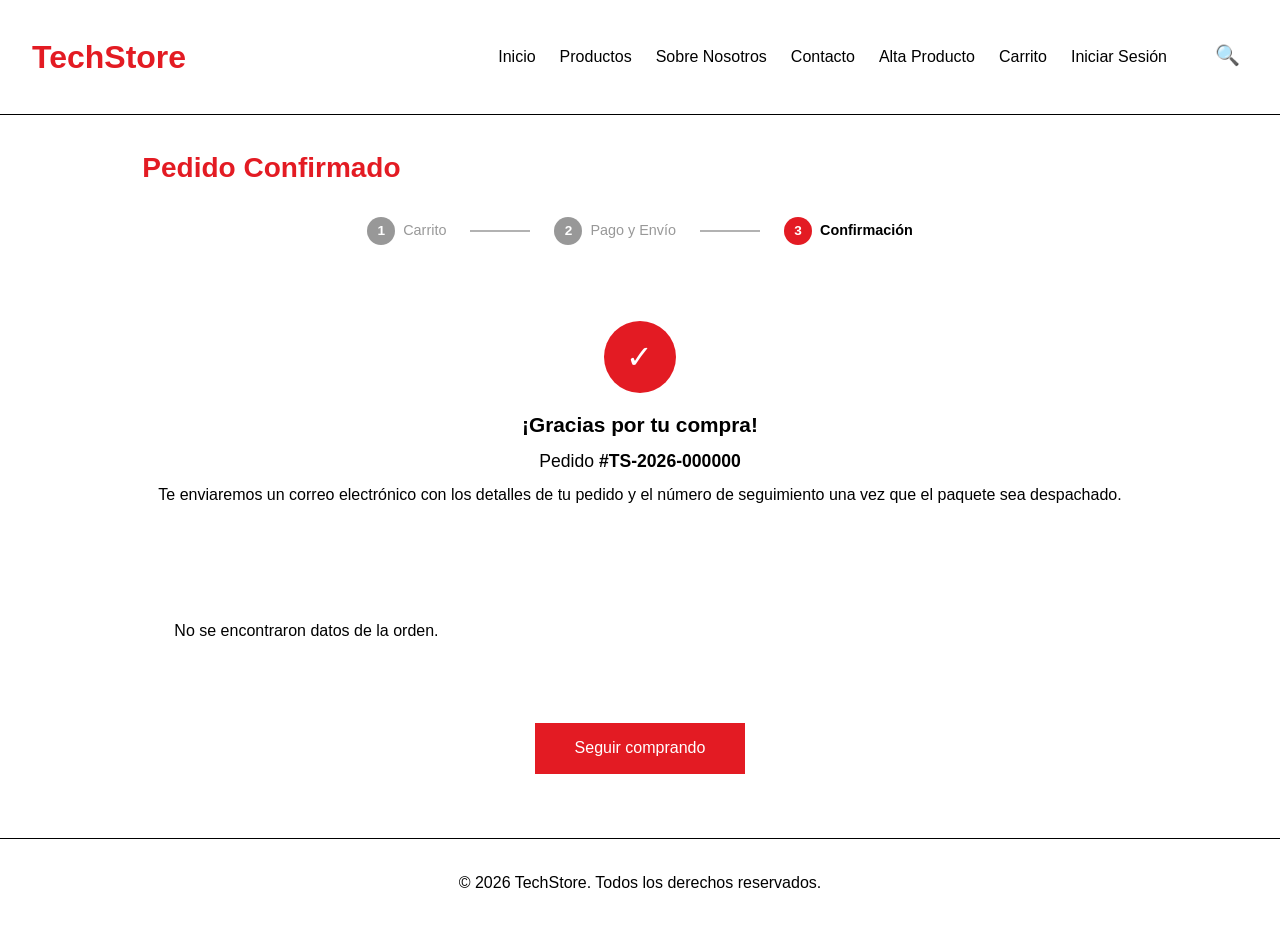
<file: orden-confirmada.html>
<!DOCTYPE html>
<html lang="es">
<head>
    <meta charset="UTF-8">
    <meta name="viewport" content="width=device-width, initial-scale=1.0">
    <title>TechStore - Pedido Confirmado</title>
    <meta name="description" content="Tu pedido ha sido confirmado - TechStore">
    <link rel="stylesheet" href="style.css">
    <link rel="stylesheet" href="css/navegacion.css">
    <link rel="stylesheet" href="css/formularios.css">
    <link rel="stylesheet" href="css/carrito.css">
    <link rel="stylesheet" href="css/checkout.css">
</head>
<body>
    <header>
<h1><a href="index.html">TechStore</a></h1>
    <input type="checkbox" id="nav-toggle" class="nav-toggle">
    <label for="nav-toggle" class="hamburger">☰</label>
    <nav>
            <ul>
                <li><a href="index.html">Inicio</a></li>
                <li><a href="productos.html">Productos</a></li>
                <li><a href="sobre-nosotros.html">Sobre Nosotros</a></li>
                <li><a href="contact.html">Contacto</a></li>
                <li><a href="new-product.html">Alta Producto</a></li>
                <li class="nav-carrito"><a href="carrito.html">Carrito<span class="carrito-badge" id="carrito-badge">0</span></a><div class="carrito-preview" id="carrito-preview"></div></li>
                <li><a href="login-user.html">Iniciar Sesión</a></li>
            </ul>
            <div class="buscador">
                <input type="checkbox" id="buscador-toggle">
                <label for="buscador-toggle" class="buscador-lupa">🔍</label>
                <form class="buscador-input">
                    <input type="text" name="busqueda" placeholder="Buscar productos...">
                </form>
            </div>
        </nav>
    </header>

    <main>
        <h2>Pedido Confirmado</h2>

        <div class="pasos-checkout">
            <a href="carrito.html" class="paso">Carrito</a>
            <span class="paso-separador"></span>
            <a href="checkout.html" class="paso">Pago y Envío</a>
            <span class="paso-separador"></span>
            <span class="paso activo">Confirmación</span>
        </div>

        <div class="confirmacion">
            <div class="confirmacion-icono">&#10003;</div>
            <h3>¡Gracias por tu compra!</h3>
            <p class="confirmacion-numero" id="conf-numero">Pedido <strong>#TS-2026-000000</strong></p>
            <p>Te enviaremos un correo electrónico con los detalles de tu pedido y el número de seguimiento una vez que el paquete sea despachado.</p>
        </div>

        <div class="confirmacion-detalle" id="conf-detalle">
            <div class="confirmacion-columna">
                <h4>Dirección de envío</h4>
                <p id="conf-direccion"></p>

                <h4>Método de envío</h4>
                <p id="conf-envio"></p>

                <h4>Método de pago</h4>
                <p id="conf-pago"></p>
            </div>

            <div class="confirmacion-columna">
                <h4>Productos</h4>
                <table class="tabla-carrito">
                    <thead>
                        <tr>
                            <th>Producto</th>
                            <th class="col-cantidad">Cant.</th>
                            <th class="col-subtotal">Subtotal</th>
                        </tr>
                    </thead>
                    <tbody id="conf-productos"></tbody>
                </table>

                <div class="resumen-totales confirmacion-totales">
                    <div class="fila-total">
                        <span>Subtotal</span>
                        <strong id="conf-subtotal">$0</strong>
                    </div>
                    <div class="fila-total">
                        <span>Envío</span>
                        <strong id="conf-envio-costo">$0</strong>
                    </div>
                    <div class="fila-total total-final">
                        <span>Total</span>
                        <strong id="conf-total">$0</strong>
                    </div>
                </div>
            </div>
        </div>

        <div class="confirmacion-acciones">
            <a href="productos.html" class="btn-checkout">Seguir comprando</a>
        </div>
    </main>

    <footer>
        <p>&copy; 2026 TechStore. Todos los derechos reservados.</p>
    </footer>

    <script>
        function formatearPrecio(num) {
            return num.toString().replace(/\B(?=(\d{3})+(?!\d))/g, '.');
        }

        function nombreEnvio(tipo) {
            var nombres = { estandar: 'Envío estándar (5-7 días hábiles)', expres: 'Envío exprés (2-3 días hábiles)', retiro: 'Retiro en tienda' };
            return nombres[tipo] || tipo;
        }

        function nombrePago(metodo) {
            var nombres = { tarjeta: 'Tarjeta de crédito/débito', transferencia: 'Transferencia bancaria', efectivo: 'Efectivo (contra entrega)' };
            return nombres[metodo] || metodo;
        }

        document.addEventListener('DOMContentLoaded', function() {
            var ordenData = sessionStorage.getItem('orden');
            if (!ordenData) {
                document.getElementById('conf-detalle').innerHTML = '<p style="text-align:center;padding:2rem">No se encontraron datos de la orden.</p>';
                return;
            }

            var orden = JSON.parse(ordenData);

            document.getElementById('conf-numero').innerHTML = 'Pedido <strong>#' + orden.numero + '</strong>';

            var dirHtml = orden.envio.nombre + '<br>' +
                orden.envio.direccion + '<br>' +
                orden.envio.ciudad + ', ' + orden.envio.provincia + '<br>' +
                'CP ' + orden.envio.codigo_postal + '<br>' +
                'Tel: ' + orden.envio.telefono;
            document.getElementById('conf-direccion').innerHTML = dirHtml;

            document.getElementById('conf-envio').textContent = nombreEnvio(orden.envio.tipo) + ' - $' + formatearPrecio(orden.envio.costo);

            document.getElementById('conf-pago').textContent = nombrePago(orden.pago.metodo);

            var tbody = document.getElementById('conf-productos');
            orden.productos.forEach(function(p) {
                var tr = document.createElement('tr');
                tr.innerHTML = '<td>' + p.nombre + '</td>' +
                    '<td class="col-cantidad">1</td>' +
                    '<td class="col-subtotal">$' + formatearPrecio(p.precio) + '</td>';
                tbody.appendChild(tr);
            });

            document.getElementById('conf-subtotal').textContent = '$' + formatearPrecio(orden.subtotal);
            document.getElementById('conf-envio-costo').textContent = '$' + formatearPrecio(orden.envio.costo);
            document.getElementById('conf-total').textContent = '$' + formatearPrecio(orden.total);
        });
    </script>
<script src="js/carrito-nav.js"></script>
</body>
</html>
</file>
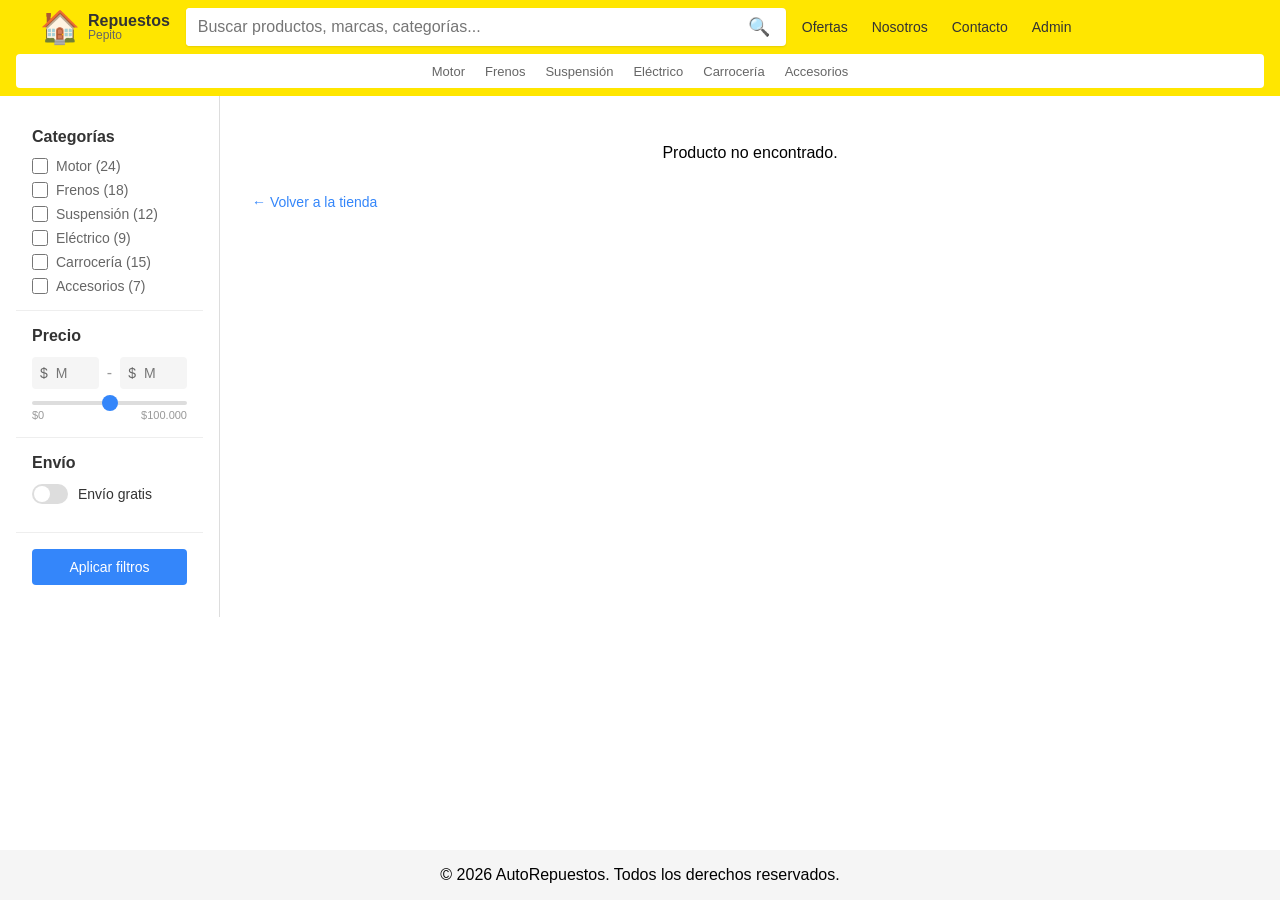
<file: product-detail.html>
<!DOCTYPE html>
<html lang="es">
<head>
    <meta charset="UTF-8">
    <meta name="viewport" content="width=device-width, initial-scale=1.0">
    <title>Detalle del Producto - AutoRepuestos</title>
    <link rel="stylesheet" href="/style/style.css">
    <meta name="description" content="Detalle del producto en AutoRepuestos.">
    <script src="/js/config.js" defer></script>
    <script src="/js/product-detail.js" defer></script>
</head>
<body>
    <header class="ml-header">
        <div class="ml-header-top">
            <a href="/" class="ml-logo">
                <span class="ml-logo-icon">🏠</span>
                <div class="ml-logo-text">
                    <span class="ml-logo-title">Repuestos</span>
                    <span class="ml-logo-subtitle">Pepito</span>
                </div>
            </a>
            
            <div class="ml-search">
                <form action="/search" method="get" class="ml-search-form">
                    <input type="text" name="q" placeholder="Buscar productos, marcas, categorías..." class="ml-search-input">
                    <button type="submit" class="ml-search-btn">
                        <span>🔍</span>
                    </button>
                </form>
            </div>
            
            <div class="ml-header-actions">
                <nav class="ml-nav">
                    <ul class="ml-nav-list">
                        <li><a href="/" class="ml-nav-link">Ofertas</a></li>
                        <li><a href="/about.html" class="ml-nav-link">Nosotros</a></li>
                        <li><a href="/contact.html" class="ml-nav-link">Contacto</a></li>
                        <li><a href="/new-product.html" class="ml-nav-link">Admin</a></li>
                    </ul>
                </nav>
            </div>
        </div>
        
        <div class="ml-categories-bar">
            <ul class="ml-categories-list">
                <li><a href="#motor">Motor</a></li>
                <li><a href="#frenos">Frenos</a></li>
                <li><a href="#suspension">Suspensión</a></li>
                <li><a href="#electrico">Eléctrico</a></li>
                <li><a href="#carroceria">Carrocería</a></li>
                <li><a href="#accesorios">Accesorios</a></li>
            </ul>
        </div>
    </header>

    <aside id="sidebar">
        <div class="filter-section">
            <h3 class="filter-title">Categorías</h3>
            <ul class="filter-list">
                <li class="filter-item">
                    <input type="checkbox" id="cat-motor" name="categoria" value="motor">
                    <label for="cat-motor">Motor (24)</label>
                </li>
                <li class="filter-item">
                    <input type="checkbox" id="cat-frenos" name="categoria" value="frenos">
                    <label for="cat-frenos">Frenos (18)</label>
                </li>
                <li class="filter-item">
                    <input type="checkbox" id="cat-suspension" name="categoria" value="suspension">
                    <label for="cat-suspension">Suspensión (12)</label>
                </li>
                <li class="filter-item">
                    <input type="checkbox" id="cat-electrico" name="categoria" value="electrico">
                    <label for="cat-electrico">Eléctrico (9)</label>
                </li>
                <li class="filter-item">
                    <input type="checkbox" id="cat-carroceria" name="categoria" value="carroceria">
                    <label for="cat-carroceria">Carrocería (15)</label>
                </li>
                <li class="filter-item">
                    <input type="checkbox" id="cat-accesorios" name="categoria" value="accesorios">
                    <label for="cat-accesorios">Accesorios (7)</label>
                </li>
            </ul>
        </div>

        <div class="filter-section">
            <h3 class="filter-title">Precio</h3>
            <div class="filter-price">
                <div class="filter-price-inputs">
                    <div class="filter-price-input-group">
                        <span class="filter-price-symbol">$</span>
                        <input type="number" id="price-min" name="price-min" placeholder="Min" class="filter-price-input">
                    </div>
                    <span class="filter-price-divider">-</span>
                    <div class="filter-price-input-group">
                        <span class="filter-price-symbol">$</span>
                        <input type="number" id="price-max" name="price-max" placeholder="Max" class="filter-price-input">
                    </div>
                </div>
                <div class="filter-price-slider">
                    <input type="range" id="price-range" name="price-range" min="0" max="100000" step="1000" class="filter-slider">
                    <div class="slider-labels">
                        <span>$0</span>
                        <span>$100.000</span>
                    </div>
                </div>
            </div>
        </div>

        <div class="filter-section">
            <h3 class="filter-title">Envío</h3>
            <div class="filter-toggle">
                <label class="toggle-label">
                    <input type="checkbox" id="envio-gratis" name="envio-gratis" class="toggle-input">
                    <span class="toggle-switch"></span>
                    <span class="toggle-text">Envío gratis</span>
                </label>
            </div>
        </div>

        <button type="button" class="filter-apply-btn">Aplicar filtros</button>
    </aside>

    <main id="product-detail-main">
        <div id="product-detail" class="product-detail-container">
            <div class="product-detail-image">
                <img id="detail-image" src="" alt="Imagen del producto">
            </div>
            <div class="product-detail-info">
                <h1 id="detail-title" class="detail-title"></h1>
                <p id="detail-price" class="detail-price"></p>
                <p id="detail-quotes" class="detail-cuotas"></p>
                <p id="detail-location" class="detail-location"></p>
                <div class="detail-divider"></div>
                <h3 class="detail-section-title">Descripción</h3>
                <p id="detail-description" class="detail-description"></p>
                <button id="detail-buy-btn" class="detail-buy-btn">Comprar ahora</button>
            </div>
        </div>
        <a href="/" class="detail-back-link">← Volver a la tienda</a>
    </main>

    <footer>
        <p>&copy; 2026 AutoRepuestos. Todos los derechos reservados.</p>
    </footer>
</body>
</html>
</file>
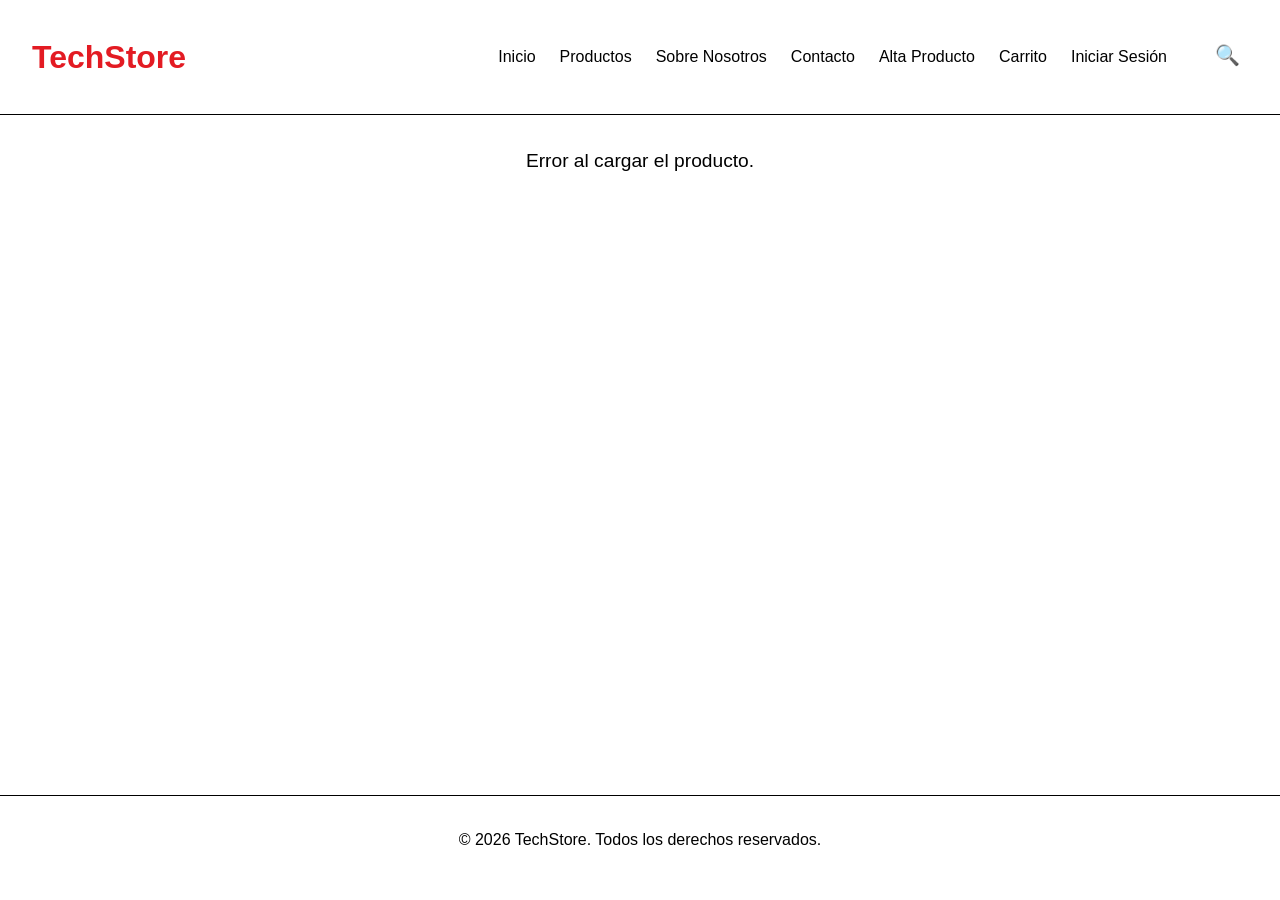
<file: producto-detalle.html>
<!DOCTYPE html>
<html lang="es">
<head>
    <meta charset="UTF-8">
    <meta name="viewport" content="width=device-width, initial-scale=1.0">
    <title>TechStore - Detalle del Producto</title>
    <meta name="description" content="Información detallada del producto">
    <link rel="stylesheet" href="style.css">
    <link rel="stylesheet" href="css/navegacion.css">
    <link rel="stylesheet" href="css/formularios.css">
    <link rel="stylesheet" href="css/producto-detalle.css">
</head>
<body>
    <header>
<h1><a href="index.html">TechStore</a></h1>
    <input type="checkbox" id="nav-toggle" class="nav-toggle">
    <label for="nav-toggle" class="hamburger">☰</label>
    <nav>
            <ul>
                <li><a href="index.html">Inicio</a></li>
                <li><a href="productos.html">Productos</a></li>
                <li><a href="sobre-nosotros.html">Sobre Nosotros</a></li>
                <li><a href="contact.html">Contacto</a></li>
                <li><a href="new-product.html">Alta Producto</a></li>
                <li class="nav-carrito"><a href="carrito.html">Carrito<span class="carrito-badge" id="carrito-badge">0</span></a><div class="carrito-preview" id="carrito-preview"></div></li>
                <li><a href="login-user.html">Iniciar Sesión</a></li>
            </ul>
            <div class="buscador">
                <input type="checkbox" id="buscador-toggle">
                <label for="buscador-toggle" class="buscador-lupa">🔍</label>
                <form class="buscador-input">
                    <input type="text" name="busqueda" placeholder="Buscar productos...">
                </form>
            </div>
        </nav>
    </header>

    <main>
        <div class="producto-detalle">
            <div class="producto-detalle-imagen">
                <img id="detalle-imagen" src="" alt="">
            </div>
            <div class="producto-detalle-info">
                <h2 id="detalle-nombre"></h2>
                <p class="producto-detalle-precio" id="detalle-precio"></p>
                <p class="producto-detalle-descripcion" id="detalle-descripcion"></p>
                <p class="producto-detalle-sku" id="detalle-sku"></p>
                <div class="producto-detalle-envio">
                    <h4>Opciones de Envío</h4>
                    <ul>
                        <li>Envío estándar (5-7 días hábiles) - $2.500</li>
                        <li>Envío express (1-2 días hábiles) - $7.000</li>
                        <li>Retiro en tienda sin costo</li>
                    </ul>
                </div>
                <button class="btn-carrito" id="btn-agregar-carrito-detalle">Agregar al carrito</button>
            </div>
        </div>
    </main>

    <footer>
        <p>&copy; 2026 TechStore. Todos los derechos reservados.</p>
    </footer>

    <script src="js/supabase.js"></script>
    <script src="js/productos.js"></script>
    <script>
        var params = new URLSearchParams(window.location.search);
        var id = parseInt(params.get('id'));

        obtenerProductoPorId(id).then(function(producto) {
            if (producto) {
                document.getElementById('detalle-imagen').src = producto.imagen;
                document.getElementById('detalle-imagen').alt = producto.nombre;
                document.getElementById('detalle-nombre').textContent = producto.nombre;

                var precioEl = document.getElementById('detalle-precio');
                if (producto.oferta) {
                    precioEl.innerHTML = '$' + formatearPrecio(producto.precio) + ' <span class="producto-detalle-precio-anterior">$' + formatearPrecio(producto.precioAnterior) + '</span>';
                } else {
                    precioEl.textContent = '$' + formatearPrecio(producto.precio);
                }

                document.getElementById('detalle-descripcion').textContent = producto.descripcion;
                document.getElementById('detalle-sku').textContent = 'SKU: ' + producto.categoria.toUpperCase() + '-' + String(producto.id).padStart(3, '0');

                document.getElementById('btn-agregar-carrito-detalle').addEventListener('click', function() {
                    guardarEnCarrito(producto);
                });
            } else {
                document.querySelector('.producto-detalle').innerHTML = '<p style="text-align:center;font-size:1.2rem">Producto no encontrado.</p>';
            }
        }).catch(function(err) {
            console.error('Error al cargar producto:', err);
            document.querySelector('.producto-detalle').innerHTML = '<p style="text-align:center;font-size:1.2rem">Error al cargar el producto.</p>';
        });
    </script>
<script src="js/carrito-nav.js"></script>
</body>
</html>
</file>
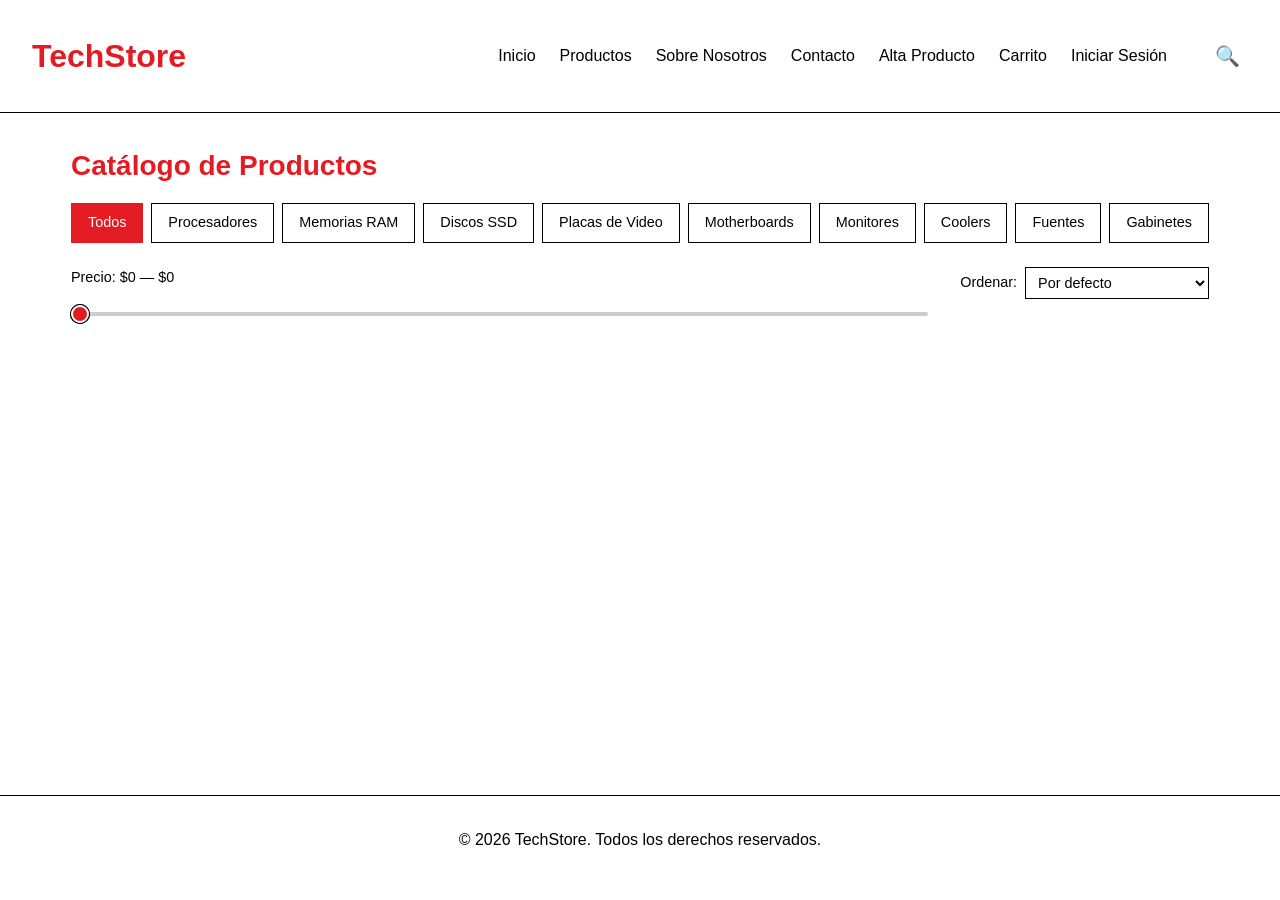
<file: productos.html>
<!DOCTYPE html>
<html lang="es">
<head>
    <meta charset="UTF-8">
    <meta name="viewport" content="width=device-width, initial-scale=1.0">
    <title>TechStore - Productos</title>
    <meta name="description" content="Catálogo completo de productos de informática y gaming">
    <link rel="stylesheet" href="style.css">
    <link rel="stylesheet" href="css/navegacion.css">
    <link rel="stylesheet" href="css/tarjetas.css">
</head>
<body>
    <header>
<h1><a href="index.html">TechStore</a></h1>
    <input type="checkbox" id="nav-toggle" class="nav-toggle">
    <label for="nav-toggle" class="hamburger">☰</label>
    <nav>
            <ul>
                <li><a href="index.html">Inicio</a></li>
                <li><a href="productos.html">Productos</a></li>
                <li><a href="sobre-nosotros.html">Sobre Nosotros</a></li>
                <li><a href="contact.html">Contacto</a></li>
                <li><a href="new-product.html">Alta Producto</a></li>
                <li class="nav-carrito"><a href="carrito.html">Carrito<span class="carrito-badge" id="carrito-badge">0</span></a><div class="carrito-preview" id="carrito-preview"></div></li>
                <li><a href="login-user.html">Iniciar Sesión</a></li>
            </ul>
            <div class="buscador">
                <input type="checkbox" id="buscador-toggle">
                <label for="buscador-toggle" class="buscador-lupa">🔍</label>
                <form class="buscador-input">
                    <input type="text" name="busqueda" placeholder="Buscar productos...">
                </form>
            </div>
        </nav>
    </header>

    <main>
        <h2>Catálogo de Productos</h2>

        <span id="filtro-todos" class="filtro-ancla"></span>
        <nav class="filtros-categoria" id="filtros-categoria">
            <a href="#filtro-todos" class="filtro-link activo">Todos</a>
        </nav>

        <div class="filtros-secundarios">
            <div class="filtro-precio-rango">
                <label>Precio: $<span id="rango-label-min">0</span> — $<span id="rango-label-max">1.450.000</span></label>
                <div class="rango-slider">
                    <div class="rango-track" id="rango-track"></div>
                    <input type="range" id="rango-min" min="0" max="1450000" value="0" step="1000">
                    <input type="range" id="rango-max" min="0" max="1450000" value="1450000" step="1000">
                </div>
            </div>
            <div class="filtro-orden">
                <label for="sort-select">Ordenar:</label>
                <select id="sort-select">
                    <option value="default">Por defecto</option>
                    <option value="nombre-asc">Alfabéticamente A-Z</option>
                    <option value="nombre-desc">Alfabéticamente Z-A</option>
                    <option value="precio-asc">Precio: menor a mayor</option>
                    <option value="precio-desc">Precio: mayor a menor</option>
                    <option value="fecha-desc">Más nuevos</option>
                    <option value="ventas-desc">Más vendidos</option>
                </select>
            </div>
        </div>

        <div id="titulos-categoria"></div>

        <div class="productos"></div>
    </main>

    <footer>
        <p>&copy; 2026 TechStore. Todos los derechos reservados.</p>
    </footer>

    <script src="js/supabase.js"></script>
    <script src="js/productos.js"></script>
<script src="js/carrito-nav.js"></script>
</body>
</html>
</file>
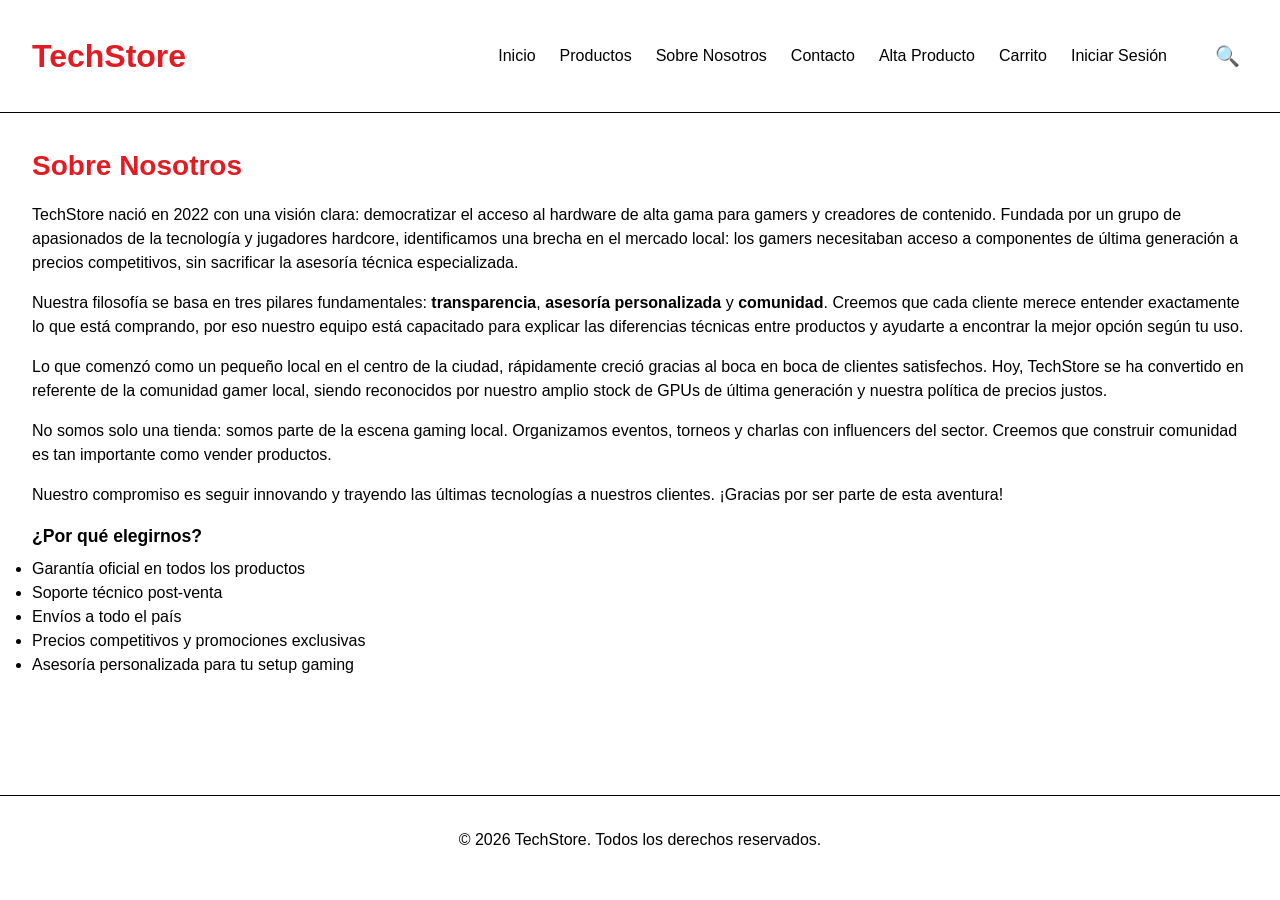
<file: sobre-nosotros.html>
<!DOCTYPE html>
<html lang="es">
<head>
    <meta charset="UTF-8">
    <meta name="viewport" content="width=device-width, initial-scale=1.0">
    <title>TechStore - Sobre Nosotros</title>
    <meta name="description" content="Conoce la historia de TechStore, tu tienda de tecnología y gaming">
    <link rel="stylesheet" href="style.css">
    <link rel="stylesheet" href="css/navegacion.css">
</head>
<body>
    <header>
<h1><a href="index.html">TechStore</a></h1>
    <input type="checkbox" id="nav-toggle" class="nav-toggle">
    <label for="nav-toggle" class="hamburger">☰</label>
    <nav>
            <ul>
                <li><a href="index.html">Inicio</a></li>
                <li><a href="productos.html">Productos</a></li>
                <li><a href="sobre-nosotros.html">Sobre Nosotros</a></li>
                <li><a href="contact.html">Contacto</a></li>
                <li><a href="new-product.html">Alta Producto</a></li>
                <li class="nav-carrito"><a href="carrito.html">Carrito<span class="carrito-badge" id="carrito-badge">0</span></a><div class="carrito-preview" id="carrito-preview"></div></li>
                <li><a href="login-user.html">Iniciar Sesión</a></li>
            </ul>
            <div class="buscador">
                <input type="checkbox" id="buscador-toggle">
                <label for="buscador-toggle" class="buscador-lupa">🔍</label>
                <form class="buscador-input">
                    <input type="text" name="busqueda" placeholder="Buscar productos...">
                </form>
            </div>
        </nav>
    </header>

    <main>
        <section id="sobre-nosotros">
            <h2>Sobre Nosotros</h2>
            <p>TechStore nació en 2022 con una visión clara: democratizar el acceso al hardware de alta gama para gamers y creadores de contenido. Fundada por un grupo de apasionados de la tecnología y jugadores hardcore, identificamos una brecha en el mercado local: los gamers necesitaban acceso a componentes de última generación a precios competitivos, sin sacrificar la asesoría técnica especializada.</p>
            
            <p>Nuestra filosofía se basa en tres pilares fundamentales: <strong>transparencia</strong>, <strong>asesoría personalizada</strong> y <strong>comunidad</strong>. Creemos que cada cliente merece entender exactamente lo que está comprando, por eso nuestro equipo está capacitado para explicar las diferencias técnicas entre productos y ayudarte a encontrar la mejor opción según tu uso.</p>
            
            <p>Lo que comenzó como un pequeño local en el centro de la ciudad, rápidamente creció gracias al boca en boca de clientes satisfechos. Hoy, TechStore se ha convertido en referente de la comunidad gamer local, siendo reconocidos por nuestro amplio stock de GPUs de última generación y nuestra política de precios justos.</p>
            
            <p>No somos solo una tienda: somos parte de la escena gaming local. Organizamos eventos, torneos y charlas con influencers del sector. Creemos que construir comunidad es tan importante como vender productos.</p>
            
            <p>Nuestro compromiso es seguir innovando y trayendo las últimas tecnologías a nuestros clientes. ¡Gracias por ser parte de esta aventura!</p>

            <h3>¿Por qué elegirnos?</h3>
            <ul>
                <li>Garantía oficial en todos los productos</li>
                <li>Soporte técnico post-venta</li>
                <li>Envíos a todo el país</li>
                <li>Precios competitivos y promociones exclusivas</li>
                <li>Asesoría personalizada para tu setup gaming</li>
            </ul>
        </section>
    </main>

    <footer>
        <p>&copy; 2026 TechStore. Todos los derechos reservados.</p>
    </footer>
<script src="js/carrito-nav.js"></script>
</body>
</html>
</file>
<file: style/style.css>
* {
    box-sizing: border-box;
    margin: 0;
    padding: 0;
}

:root {
    --ml-yellow: #FFE600;
    --ml-blue: #3486FA;
    --ml-green: #00A650;
    --ml-gray: #999;
    --ml-dark-gray: #666;
    --ml-light-gray: #f5f5f5;
    font-size: 16px;
}

body {
    display: grid;
    grid-template-areas:
        "header header"
        "sidebar main"
        "footer footer";
    grid-template-columns: 13.75rem 1fr;
    grid-template-rows: auto 1fr auto;
    min-height: 100vh;
    font-family: 'Roboto', Arial, sans-serif;
}

header {
    grid-area: header;
    background: #FFE600;
}

.ml-header {
    background: #FFE600;
    padding: 0.5rem 1rem;
}

.ml-header-top {
    display: flex;
    align-items: center;
    gap: 1rem;
    max-width: 1200px;
    margin: 0 auto;
    width: 100%;
}

.ml-logo {
    display: flex;
    align-items: center;
    gap: 0.5rem;
    text-decoration: none;
    flex-shrink: 0;
}

.ml-logo-icon {
    font-size: 2rem;
}

.ml-logo-text {
    display: flex;
    flex-direction: column;
    line-height: 1.1;
}

.ml-logo-title {
    font-size: 1rem;
    font-weight: 700;
    color: #333;
}

.ml-logo-subtitle {
    font-size: 0.75rem;
    color: #666;
}

.ml-search {
    flex: 1;
    max-width: 600px;
}

.ml-search-form {
    display: flex;
    background: white;
    border-radius: 0.25rem;
    overflow: hidden;
    box-shadow: 0 1px 2px rgba(0,0,0,0.1);
}

.ml-search-input {
    flex: 1;
    padding: 0.625rem 0.75rem;
    border: none;
    outline: none;
    font-size: 1rem;
}

.ml-search-btn {
    padding: 0 1rem;
    border: none;
    background: transparent;
    cursor: pointer;
    font-size: 1.125rem;
}

.ml-header-actions {
    display: flex;
    align-items: center;
    gap: 1rem;
    flex-shrink: 0;
}

.ml-cart-icon {
    position: relative;
    text-decoration: none;
    font-size: 1.5rem;
    line-height: 1;
    display: flex;
    align-items: center;
}

.ml-cart-count {
    position: absolute;
    top: -0.5rem;
    right: -0.5rem;
    background: #e53935;
    color: white;
    font-size: 0.625rem;
    font-weight: 700;
    min-width: 1.125rem;
    height: 1.125rem;
    border-radius: 50%;
    display: flex;
    align-items: center;
    justify-content: center;
    padding: 0 0.25rem;
}

.ml-promotion {
    display: flex;
    align-items: center;
    gap: 0.375rem;
    font-size: 0.8125rem;
    color: #333;
    text-decoration: none;
}

.ml-promotion:hover {
    text-decoration: underline;
}

.ml-nav-list {
    display: flex;
    align-items: center;
    list-style: none;
    gap: 1.5rem;
}

.ml-nav-link {
    font-size: 0.875rem;
    color: #333;
    text-decoration: none;
    display: flex;
    align-items: center;
    gap: 0.25rem;
}

.ml-nav-arrow {
    font-size: 0.625rem;
}

.ml-categories-bar {
    display: flex;
    justify-content: center;
    background: #fff;
    padding: 0.5rem 1rem;
    margin-top: 0.5rem;
    border-radius: 0.25rem;
}

.ml-categories-list {
    display: flex;
    list-style: none;
    gap: 1.25rem;
    max-width: 1200px;
    margin: 0 auto;
    overflow-x: auto;
}

.ml-categories-list a {
    font-size: 0.8125rem;
    color: #666;
    text-decoration: none;
    white-space: nowrap;
}

.ml-categories-list a:hover {
    color: #333;
}

#sidebar {
    grid-area: sidebar;
    height: fit-content;
    max-height: calc(100vh - 3.5625rem);
    overflow-y: auto;
    padding: 1rem;
    border-right: 1px solid #ddd;
    background: white;
}

#sidebar ul {
    display: flex;
    flex-direction: column;
    gap: 0.5rem;
    list-style: none;
}

#sidebar ul li a {
    display: block;
    padding: 0.5rem;
    color: #333;
    text-decoration: none;
    border-radius: 0.25rem;
}

#sidebar ul li a:hover {
    background: #f0f0f0;
}

.filter-section {
    padding: 1rem;
    border-bottom: 1px solid #eee;
}

.filter-title {
    font-size: 1rem;
    font-weight: 600;
    color: #333;
    margin-bottom: 0.75rem;
}

.filter-list {
    list-style: none;
    display: flex;
    flex-direction: column;
    gap: 0.5rem;
}

.filter-item {
    display: flex;
    align-items: center;
    gap: 0.5rem;
}

.filter-item input[type="checkbox"] {
    width: 1rem;
    height: 1rem;
    cursor: pointer;
}

.filter-item label {
    font-size: 0.875rem;
    color: #666;
    cursor: pointer;
}

.filter-item label:hover {
    color: #333;
}

.filter-price {
    display: flex;
    flex-direction: column;
    gap: 0.75rem;
}

.filter-price-inputs {
    display: flex;
    align-items: center;
    gap: 0.5rem;
}

.filter-price-input-group {
    display: flex;
    align-items: center;
    background: #f5f5f5;
    border-radius: 0.25rem;
    padding: 0 0.5rem;
    flex: 1;
}

.filter-price-symbol {
    color: #666;
    font-size: 0.875rem;
}

.filter-price-input {
    border: none;
    background: transparent;
    padding: 0.5rem;
    font-size: 0.875rem;
    width: 100%;
    outline: none;
}

.filter-price-divider {
    color: #999;
}

.filter-price-slider {
    display: flex;
    flex-direction: column;
    gap: 0.25rem;
}

.filter-slider {
    width: 100%;
    height: 0.25rem;
    -webkit-appearance: none;
    appearance: none;
    background: #ddd;
    border-radius: 0.125rem;
    outline: none;
}

.filter-slider::-webkit-slider-thumb {
    -webkit-appearance: none;
    appearance: none;
    width: 1rem;
    height: 1rem;
    background: var(--ml-blue);
    border-radius: 50%;
    cursor: pointer;
}

.slider-labels {
    display: flex;
    justify-content: space-between;
    font-size: 0.6875rem;
    color: #999;
}

.filter-toggle {
    margin-bottom: 0.75rem;
}

.toggle-label {
    display: flex;
    align-items: center;
    gap: 0.625rem;
    cursor: pointer;
}

.toggle-input {
    display: none;
}

.toggle-switch {
    position: relative;
    width: 2.25rem;
    height: 1.25rem;
    background: #ddd;
    border-radius: 1.25rem;
    transition: background 0.2s;
}

.toggle-switch::after {
    content: '';
    position: absolute;
    top: 0.125rem;
    left: 0.125rem;
    width: 1rem;
    height: 1rem;
    background: white;
    border-radius: 50%;
    transition: transform 0.2s;
}

.toggle-input:checked + .toggle-switch {
    background: var(--ml-green);
}

.toggle-input:checked + .toggle-switch::after {
    transform: translateX(1rem);
}

.toggle-text {
    font-size: 0.875rem;
    color: #333;
}

.filter-apply-btn {
    width: calc(100% - 2rem);
    margin: 1rem;
    padding: 0.625rem 1rem;
    background: var(--ml-blue);
    color: white;
    border: none;
    border-radius: 0.25rem;
    font-size: 0.875rem;
    font-weight: 500;
    cursor: pointer;
    transition: background 0.2s;
    position: relative;
    overflow: hidden;
}

.filter-apply-btn::before {
    content: '';
    position: absolute;
    top: 0;
    left: -100%;
    width: 100%;
    height: 100%;
    background: linear-gradient(90deg, transparent, rgba(255,255,255,0.3), transparent);
    transition: left 0.5s ease;
}

.filter-apply-btn:hover::before {
    left: 100%;
}

.filter-apply-btn:hover {
    background: #2d72d3;
}

main {
    grid-area: main;
    padding: 1rem;
}

main > img:first-of-type {
    display: none;
}

footer {
    grid-area: footer;
    text-align: center;
    padding: 1rem;
    background: #f5f5f5;
}

.products-grid {
    display: grid;
    grid-template-columns: repeat(auto-fill, minmax(14rem, 1fr));
    gap: 1rem;
    padding: 1rem 0;
}

.product-card {
    position: relative;
    display: flex;
    flex-direction: column;
    background: white;
    border-radius: 0.25rem;
    cursor: pointer;
    transition: transform 0.5s ease, box-shadow 0.2s ease;
}

.product-card:hover {
    transform: scale(1.05);
    box-shadow: 0 0.125rem 0.5rem rgba(0, 0, 0, 0.15);
}

.product-image-container {
    position: relative;
    width: 100%;
    padding-top: 100%;
    background: #fff;
    overflow: hidden;
}

.product-image {
    position: absolute;
    top: 0;
    left: 0;
    width: 100%;
    height: 100%;
    object-fit: contain;
    padding: 1rem;
}

.badge-envio {
    position: absolute;
    bottom: 0.5rem;
    left: 0.5rem;
    background: var(--ml-green);
    color: white;
    font-size: 0.6875rem;
    font-weight: 500;
    padding: 0.125rem 0.375rem;
    border-radius: 0.125rem;
    z-index: 2;
}

.product-info {
    padding: 0.75rem;
    display: flex;
    flex-direction: column;
    gap: 0.375rem;
}

.product-title {
    font-size: 0.875rem;
    font-weight: 400;
    color: #333;
    line-height: 1.3;
    display: -webkit-box;
    -webkit-line-clamp: 2;
    -webkit-box-orient: vertical;
    overflow: hidden;
}

.product-title:hover {
    color: var(--ml-blue);
}

.product-price {
    font-size: 1.25rem;
    font-weight: 700;
    color: #333;
}

.product-cuotas {
    font-size: 0.8125rem;
    color: var(--ml-green);
}

.product-location {
    font-size: 0.75rem;
    color: var(--ml-gray);
    margin-top: 0.25rem;
}

#productos > article:not(.products-grid):not(.products-grid *) {
    display: none;
}

@media (max-width: 768px) {
    :root {
        font-size: 14px;
    }

    body {
        grid-template-areas:
            "header"
            "main"
            "footer";
        grid-template-columns: 1fr;
    }

    #sidebar {
        display: none;
    }

    .ml-header {
        padding: 0.5rem;
    }

    .ml-header-top {
        flex-wrap: wrap;
    }

    .ml-logo-text {
        display: none;
    }

    .ml-logo-icon {
        font-size: 1.5rem;
    }

    .ml-search {
        order: 3;
        max-width: 100%;
        width: 100%;
        margin-top: 0.5rem;
    }

    .ml-header-actions {
        display: none;
    }

    .ml-categories-bar {
        display: none;
    }

    .products-grid {
        grid-template-columns: repeat(2, 1fr);
        gap: 0.5rem;
    }

    .product-card {
        min-width: 0;
    }

    .product-info {
        padding: 0.5rem;
    }

    .product-title {
        font-size: 0.875rem;
    }

    .product-price {
        font-size: 1.25rem;
    }

    .product-cuotas,
    .product-location {
        font-size: 0.75rem;
    }
}

@media (max-width: 480px) {
    .products-grid {
        grid-template-columns: 1fr;
    }
}

.product-quotes {
    font-size: 0.8125rem;
    color: var(--ml-green);
}

.product-detail-container {
    display: flex;
    gap: 2rem;
    padding: 2rem 1rem;
    max-width: 900px;
    margin: 0 auto;
    background: white;
    border-radius: 0.25rem;
}

.product-detail-image {
    flex: 1;
    min-width: 0;
}

.product-detail-image img {
    width: 100%;
    height: auto;
    object-fit: contain;
    border-radius: 0.25rem;
}

.product-detail-info {
    flex: 1;
    display: flex;
    flex-direction: column;
    gap: 0.75rem;
}

.detail-title {
    font-size: 1.5rem;
    font-weight: 600;
    color: #333;
}

.detail-price {
    font-size: 2rem;
    font-weight: 700;
    color: #333;
}

.detail-cuotas {
    font-size: 1rem;
    color: var(--ml-green);
}

.detail-location {
    font-size: 0.875rem;
    color: var(--ml-gray);
}

.detail-divider {
    height: 1px;
    background: #eee;
    margin: 0.5rem 0;
}

.detail-section-title {
    font-size: 1rem;
    font-weight: 600;
    color: #333;
    margin-top: 0.5rem;
}

.detail-description {
    font-size: 0.9375rem;
    color: #666;
    line-height: 1.6;
}

.detail-buy-btn {
    padding: 0.875rem 1.5rem;
    background: var(--ml-blue);
    color: white;
    border: none;
    border-radius: 0.25rem;
    font-size: 1rem;
    font-weight: 500;
    cursor: pointer;
    transition: background 0.2s;
    margin-top: 1rem;
    align-self: flex-start;
}

.detail-buy-btn:hover {
    background: #2d72d3;
}

.detail-back-link {
    display: inline-block;
    margin: 0 1rem 2rem;
    font-size: 0.875rem;
    color: var(--ml-blue);
    text-decoration: none;
}

.detail-back-link:hover {
    text-decoration: underline;
}

#product-detail-main {
    display: flex;
    flex-direction: column;
}

@media (max-width: 768px) {
    .product-detail-container {
        flex-direction: column;
        padding: 1rem;
    }

    .detail-title {
        font-size: 1.25rem;
    }

    .detail-price {
        font-size: 1.5rem;
    }
}

.admin-main {
    grid-column: 1 / -1;
    display: flex;
    justify-content: center;
    padding: 2rem 1rem;
}

#new-product {
    width: 100%;
    max-width: 520px;
    background: white;
    border-radius: 0.5rem;
    padding: 2rem;
    box-shadow: 0 1px 3px rgba(0,0,0,0.1);
}

.form-title {
    font-size: 1.5rem;
    font-weight: 700;
    color: #333;
    margin-bottom: 1.5rem;
    text-align: center;
}

.admin-form {
    display: flex;
    flex-direction: column;
    gap: 1.25rem;
}

.form-group {
    display: flex;
    flex-direction: column;
    gap: 0.375rem;
}

.form-group label {
    font-size: 0.875rem;
    font-weight: 500;
    color: #333;
}

.form-group input {
    padding: 0.625rem 0.75rem;
    border: 1px solid #ddd;
    border-radius: 0.25rem;
    font-size: 0.9375rem;
    outline: none;
    transition: border-color 0.2s;
}

.form-group input:focus {
    border-color: var(--ml-blue);
    box-shadow: 0 0 0 2px rgba(52, 134, 250, 0.15);
}

.form-submit {
    padding: 0.75rem 1rem;
    background: var(--ml-blue);
    color: white;
    border: none;
    border-radius: 0.25rem;
    font-size: 1rem;
    font-weight: 500;
    cursor: pointer;
    transition: background 0.2s;
    margin-top: 0.5rem;
}

.form-submit:hover {
    background: #2d72d3;
}

.form-submit:disabled {
    background: #999;
    cursor: not-allowed;
}

.form-message {
    margin-top: 1rem;
    padding: 0.75rem 1rem;
    border-radius: 0.25rem;
    font-size: 0.875rem;
    display: none;
}

.form-message.success {
    display: block;
    background: #e8f5e9;
    color: #2e7d32;
    border: 1px solid #c8e6c9;
}

.form-message.error {
    display: block;
    background: #fce4ec;
    color: #c62828;
    border: 1px solid #f8bbd0;
}

.cart-add-btn {
    width: 100%;
    margin-top: 0.5rem;
    padding: 0.5rem;
    background: var(--ml-blue);
    color: white;
    border: none;
    border-radius: 0.25rem;
    font-size: 0.8125rem;
    font-weight: 500;
    cursor: pointer;
    transition: background 0.2s;
}

.cart-add-btn:hover {
    background: #2d72d3;
}

.cart-toast {
    position: fixed;
    bottom: 1.5rem;
    left: 50%;
    transform: translateX(-50%) translateY(100%);
    background: #333;
    color: white;
    padding: 0.75rem 1.5rem;
    border-radius: 0.25rem;
    font-size: 0.875rem;
    z-index: 9999;
    opacity: 0;
    transition: transform 0.3s ease, opacity 0.3s ease;
    pointer-events: none;
    white-space: nowrap;
}

.cart-toast.show {
    transform: translateX(-50%) translateY(0);
    opacity: 1;
}

#cart-count-badge {
    position: absolute;
    top: -0.375rem;
    right: -0.375rem;
    background: #e53935;
    color: white;
    font-size: 0.625rem;
    font-weight: 700;
    min-width: 1.125rem;
    height: 1.125rem;
    border-radius: 50%;
    display: flex;
    align-items: center;
    justify-content: center;
    padding: 0 0.25rem;
}

.ml-logo {
    position: relative;
}

.cart-main {
    grid-column: 1 / -1;
    padding: 2rem 1rem;
    max-width: 1000px;
    margin: 0 auto;
    width: 100%;
}

.cart-title {
    font-size: 1.5rem;
    font-weight: 700;
    color: #333;
    margin-bottom: 0.5rem;
}

.cart-subtitle {
    font-size: 0.875rem;
    color: var(--ml-gray);
    margin-bottom: 2rem;
}

.cart-layout {
    display: grid;
    grid-template-columns: 1fr 22rem;
    gap: 2rem;
    align-items: start;
}

.cart-items {
    display: flex;
    flex-direction: column;
    gap: 1rem;
}

.cart-item {
    display: flex;
    gap: 1rem;
    padding: 1rem;
    background: white;
    border-radius: 0.25rem;
    border: 1px solid #eee;
    align-items: center;
}

.cart-item-image {
    width: 7rem;
    height: 7rem;
    flex-shrink: 0;
    object-fit: contain;
    border-radius: 0.25rem;
    background: #fff;
}

.cart-item-info {
    flex: 1;
    min-width: 0;
}

.cart-item-title {
    font-size: 0.9375rem;
    font-weight: 500;
    color: #333;
    margin-bottom: 0.25rem;
    display: -webkit-box;
    -webkit-line-clamp: 2;
    -webkit-box-orient: vertical;
    overflow: hidden;
}

.cart-item-title:hover {
    color: var(--ml-blue);
}

.cart-item-location {
    font-size: 0.75rem;
    color: var(--ml-gray);
    margin-bottom: 0.5rem;
}

.cart-item-price {
    font-size: 1.125rem;
    font-weight: 700;
    color: #333;
}

.cart-item-actions {
    display: flex;
    align-items: center;
    gap: 0.75rem;
    flex-shrink: 0;
}

.cart-qty-btn {
    width: 2rem;
    height: 2rem;
    border: 1px solid #ddd;
    background: white;
    border-radius: 0.25rem;
    font-size: 1rem;
    cursor: pointer;
    display: flex;
    align-items: center;
    justify-content: center;
    transition: border-color 0.2s, background 0.2s;
}

.cart-qty-btn:hover {
    border-color: var(--ml-blue);
    background: #f0f7ff;
}

.cart-qty-value {
    font-size: 0.9375rem;
    font-weight: 500;
    color: #333;
    min-width: 1.5rem;
    text-align: center;
}

.cart-item-subtotal {
    font-size: 0.9375rem;
    font-weight: 600;
    color: #333;
    min-width: 5rem;
    text-align: right;
}

.cart-item-remove {
    background: none;
    border: none;
    cursor: pointer;
    font-size: 1.25rem;
    color: #ccc;
    padding: 0.25rem;
    transition: color 0.2s;
}

.cart-item-remove:hover {
    color: #e53935;
}

.cart-summary {
    background: white;
    border-radius: 0.25rem;
    border: 1px solid #eee;
    padding: 1.5rem;
    position: sticky;
    top: 1rem;
}

.cart-summary-title {
    font-size: 1.125rem;
    font-weight: 700;
    color: #333;
    margin-bottom: 1.25rem;
    padding-bottom: 0.75rem;
    border-bottom: 1px solid #eee;
}

.cart-summary-row {
    display: flex;
    justify-content: space-between;
    font-size: 0.875rem;
    color: #666;
    margin-bottom: 0.75rem;
}

.cart-summary-row.total {
    font-size: 1.125rem;
    font-weight: 700;
    color: #333;
    padding-top: 0.75rem;
    border-top: 1px solid #eee;
    margin-bottom: 1.25rem;
}

.cart-summary-row.total .cart-summary-value {
    font-size: 1.25rem;
}

.cart-summary-row.free {
    color: var(--ml-green);
}

.cart-checkout-btn {
    width: 100%;
    padding: 0.875rem;
    background: var(--ml-blue);
    color: white;
    border: none;
    border-radius: 0.25rem;
    font-size: 1rem;
    font-weight: 600;
    cursor: pointer;
    transition: background 0.2s;
}

.cart-checkout-btn:hover {
    background: #2d72d3;
}

.cart-checkout-btn:disabled {
    background: #999;
    cursor: not-allowed;
}

.cart-empty {
    text-align: center;
    padding: 4rem 2rem;
    background: white;
    border-radius: 0.25rem;
    border: 1px solid #eee;
}

.cart-empty-icon {
    font-size: 3rem;
    margin-bottom: 1rem;
    display: block;
}

.cart-empty-text {
    font-size: 1.125rem;
    color: #666;
    margin-bottom: 0.5rem;
}

.cart-empty-subtext {
    font-size: 0.875rem;
    color: var(--ml-gray);
    margin-bottom: 1.5rem;
}

.cart-empty-link {
    display: inline-block;
    padding: 0.75rem 2rem;
    background: var(--ml-blue);
    color: white;
    text-decoration: none;
    border-radius: 0.25rem;
    font-weight: 500;
    transition: background 0.2s;
}

.cart-empty-link:hover {
    background: #2d72d3;
}

@media (max-width: 768px) {
    .cart-layout {
        grid-template-columns: 1fr;
    }

    .cart-item {
        flex-wrap: wrap;
    }

    .cart-item-image {
        width: 5rem;
        height: 5rem;
    }

    .cart-item-actions {
        width: 100%;
        justify-content: flex-end;
        padding-top: 0.5rem;
        border-top: 1px solid #f0f0f0;
    }
}
</file>
<file: style.css>
:root {
    --color-primario: #E31B23;
    --color-acento: #C5A059;
    --color-fondo: #FFFFFF;
    --color-texto: #000000;
    --radio-borde: 0px;
    --borde-fino: 1px;
}

* {
    box-sizing: border-box;
    margin: 0;
    padding: 0;
}

body {
    font-family: Arial, Helvetica, sans-serif;
    background-color: var(--color-fondo);
    color: var(--color-texto);
    line-height: 1.5;
    display: flex;
    flex-direction: column;
    min-height: 100vh;
}

/* Header (base) */
header {
    position: sticky;
    top: 0;
    z-index: 1000;
    padding: 1rem;
    border-bottom: var(--borde-fino) solid var(--color-texto);
    background: var(--color-fondo);
}

/* Nav toggle (hamburger) */
.nav-toggle {
    display: none;
}

.hamburger {
    display: none;
    cursor: pointer;
    font-size: 1.5rem;
    padding: 0.25rem;
    user-select: none;
    line-height: 1;
}

header h1 {
    color: var(--color-primario);
    font-size: 1.5rem;
}

header h1 a {
    color: inherit;
    text-decoration: none;
}

/* Main */
main {
    padding: 1rem;
    flex: 1;
}

section {
    margin-bottom: 2rem;
}

h2 {
    color: var(--color-primario);
    font-size: 1.25rem;
    margin-bottom: 1rem;
}

h3 {
    font-size: 1.1rem;
    margin-bottom: 0.5rem;
}

p {
    margin-bottom: 1rem;
}

/* Banner */
.banner-wrapper {
    overflow: hidden;
}
.banner {
    width: 100%;
    height: auto;
    display: block;
    max-height: 250px;
    object-fit: cover;
}

/* Footer */
footer {
    padding: 1rem;
    border-top: var(--borde-fino) solid var(--color-texto);
    text-align: center;
}

/* Tablet */
@media (min-width: 768px) {
    header {
        display: flex;
        justify-content: space-between;
        align-items: center;
    }

    main {
        padding: 1.5rem;
    }

    h2 {
        font-size: 1.5rem;
    }
}

/* Desktop */
@media (min-width: 1024px) {
    header,
    main,
    footer {
        padding: 2rem;
    }

    header h1 {
        font-size: 2rem;
    }

    h2 {
        font-size: 1.75rem;
    }

    main {
        max-width: 1400px;
        margin: 0 auto;
    }
}
</file>
<file: css/navegacion.css>
/* Menú principal */
header nav ul {
    list-style: none;
    display: flex;
    flex-direction: column;
    gap: 0.5rem;
    margin-top: 1rem;
}

header nav a {
    display: block;
    padding: 0.5rem;
    color: var(--color-texto);
    text-decoration: none;
}

header nav a:hover {
    color: var(--color-acento);
}

header nav {
    display: flex;
    flex-direction: column;
    gap: 1rem;
}

/* Buscador */
.buscador {
    display: flex;
    flex-direction: column;
    align-items: flex-start;
}

#buscador-toggle {
    display: none;
}

.buscador-lupa {
    cursor: pointer;
    padding: 0.5rem;
    font-size: 1.25rem;
    color: var(--color-texto);
}

.buscador-input {
    display: none;
    width: 200px;
}

.buscador-input input {
    width: 100%;
    padding: 0.5rem;
    border: var(--borde-fino) solid var(--color-texto);
    border-radius: var(--radio-borde);
    background-color: var(--color-fondo);
    color: var(--color-texto);
}

#buscador-toggle:checked ~ .buscador-input {
    display: block;
    width: 200px;
}

/* Filtros de categoría (productos.html) */
.filtro-ancla {
    position: absolute;
    opacity: 0;
    pointer-events: none;
}

.filtros-categoria {
    display: flex;
    flex-wrap: wrap;
    gap: 0.5rem;
    margin-bottom: 1.5rem;
}

.filtros-categoria a {
    display: inline-block;
    padding: 0.5rem 1rem;
    border: var(--borde-fino) solid var(--color-texto);
    text-decoration: none;
    color: var(--color-texto);
    font-size: 0.9rem;
    user-select: none;
    transition: background-color 0.2s ease, color 0.2s ease;
}

.filtros-categoria a:hover {
    background-color: var(--color-primario);
    color: var(--color-fondo);
}

/* Ancla activa: resalta el link correspondiente */
.filtro-link.activo {
    background-color: var(--color-primario);
    color: var(--color-fondo);
    border-color: var(--color-primario);
}

/* Títulos de categoría: ocultos por defecto */
.titulo-categoria {
    display: none;
}

/* Filtros secundarios: rango de precio + orden */
.filtros-secundarios {
    display: flex;
    flex-wrap: wrap;
    gap: 1.5rem 2rem;
    margin-bottom: 1.5rem;
    align-items: flex-start;
}

/* Range Slider */
.filtro-precio-rango {
    flex: 1 1 280px;
    min-width: 200px;
}

.filtro-precio-rango label {
    font-size: 0.9rem;
    margin-bottom: 0.5rem;
    display: block;
}

.rango-slider {
    position: relative;
    height: 36px;
}

.rango-slider input[type="range"] {
    position: absolute;
    width: 100%;
    height: 4px;
    top: 50%;
    transform: translateY(-50%);
    -webkit-appearance: none;
    appearance: none;
    background: transparent;
    pointer-events: none;
    z-index: 2;
    margin: 0;
}

.rango-slider input[type="range"]::-webkit-slider-thumb {
    -webkit-appearance: none;
    pointer-events: auto;
    width: 18px;
    height: 18px;
    border-radius: 50%;
    background: var(--color-primario);
    border: 2px solid var(--color-fondo);
    box-shadow: 0 0 0 1px var(--color-texto);
    cursor: pointer;
}

.rango-slider input[type="range"]::-moz-range-thumb {
    width: 18px;
    height: 18px;
    border-radius: 50%;
    background: var(--color-primario);
    border: 2px solid var(--color-fondo);
    box-shadow: 0 0 0 1px var(--color-texto);
    cursor: pointer;
}

/* Fondo de la pista (detrás del rango activo) */
.rango-slider::before {
    content: '';
    position: absolute;
    left: 0;
    right: 0;
    top: 50%;
    transform: translateY(-50%);
    height: 4px;
    background: #ccc;
    z-index: 0;
    border-radius: 2px;
}

/* Barra activa entre los dos thumbs */
.rango-track {
    position: absolute;
    top: 50%;
    transform: translateY(-50%);
    height: 4px;
    background: var(--color-primario);
    z-index: 1;
    border-radius: 2px;
}

/* Sort dropdown */
.filtro-orden {
    flex: 0 0 auto;
    display: flex;
    align-items: center;
    gap: 0.5rem;
}

.filtro-orden label {
    font-size: 0.9rem;
    margin-bottom: 0;
    white-space: nowrap;
}

.filtro-orden select {
    padding: 0.4rem 0.5rem;
    border: var(--borde-fino) solid var(--color-texto);
    border-radius: var(--radio-borde);
    font-size: 0.9rem;
    font-family: inherit;
    background: var(--color-fondo);
    color: var(--color-texto);
    cursor: pointer;
    min-width: 170px;
}

.filtro-orden select:hover {
    border-color: var(--color-primario);
}

/* Carrito nav item */
.nav-carrito {
    position: relative;
}

.carrito-badge {
    display: none;
    position: absolute;
    top: 0;
    right: -8px;
    background-color: var(--color-primario);
    color: var(--color-fondo);
    font-size: 0.7rem;
    font-weight: bold;
    min-width: 16px;
    height: 16px;
    line-height: 16px;
    text-align: center;
    border-radius: 50%;
    padding: 0 4px;
}

.carrito-preview {
    display: none;
    position: absolute;
    top: 100%;
    right: 0;
    width: 300px;
    background-color: var(--color-fondo);
    border: var(--borde-fino) solid var(--color-texto);
    z-index: 100;
    padding: 0.5rem;
}

.nav-carrito:hover .carrito-preview {
    display: block;
}

.carrito-preview-vacio {
    text-align: center;
    padding: 0.5rem;
    font-size: 0.85rem;
    opacity: 0.6;
}

.carrito-preview-lista {
    list-style: none;
    max-height: 200px;
    overflow-y: auto;
}

.carrito-preview-item {
    display: flex;
    align-items: center;
    padding: 0.4rem 0;
    font-size: 0.8rem;
    gap: 0.4rem;
}

.carrito-preview-item:not(:last-child) {
    border-bottom: var(--borde-fino) solid var(--color-texto);
    border-bottom-color: rgba(0,0,0,0.1);
}

.carrito-preview-nombre {
    flex: 1;
    overflow: hidden;
    text-overflow: ellipsis;
    white-space: nowrap;
    min-width: 0;
}

.carrito-preview-detalle {
    white-space: nowrap;
    opacity: 0.7;
    font-size: 0.75rem;
}

.carrito-preview-precio {
    font-weight: bold;
    white-space: nowrap;
}

.carrito-preview-eliminar {
    background: none;
    border: none;
    color: var(--color-primario);
    cursor: pointer;
    font-size: 0.8rem;
    padding: 0.1rem 0.3rem;
    line-height: 1;
}

.carrito-preview-eliminar:hover {
    font-weight: bold;
}

.carrito-preview-subtotal {
    text-align: right;
    padding: 0.5rem 0;
    font-size: 0.85rem;
    border-top: var(--borde-fino) solid var(--color-texto);
    border-top-color: rgba(0,0,0,0.15);
    margin-top: 0.25rem;
}

.carrito-preview-link {
    display: block;
    text-align: center;
    margin-top: 0.5rem;
    padding: 0.5rem;
    background-color: var(--color-primario);
    color: var(--color-fondo);
    text-decoration: none;
    font-size: 0.85rem;
}

.carrito-preview-link:hover {
    background-color: var(--color-acento);
}

/* Mobile: hamburger visible, nav hidden by default */
@media (max-width: 767px) {
    header {
        display: flex;
        flex-wrap: wrap;
        align-items: center;
        justify-content: space-between;
    }

    .hamburger {
        display: block;
    }

    header nav {
        display: none;
        width: 100%;
    }

    #nav-toggle:checked ~ nav {
        display: flex;
        flex-direction: column;
    }
}

/* Tablet */
@media (min-width: 768px) {
    .carrito-preview {
        left: auto;
        right: 0;
    }
}
@media (min-width: 768px) {
    header nav {
        flex-direction: row;
        align-items: center;
        gap: 2rem;
    }

    header nav ul {
        flex-direction: row;
        margin-top: 0;
    }

    .buscador {
        flex-direction: row;
        align-items: center;
    }
}
</file>
<file: css/formularios.css>
form {
    display: flex;
    flex-direction: column;
    gap: 1rem;
}

fieldset {
    border: var(--borde-fino) solid var(--color-texto);
    padding: 1rem;
}

legend {
    padding: 0 0.5rem;
    font-weight: bold;
}

label {
    display: block;
    margin-bottom: 0.25rem;
}

input,
select,
textarea {
    width: 100%;
    padding: 0.5rem;
    border: var(--borde-fino) solid var(--color-texto);
    border-radius: var(--radio-borde);
    font-size: 1rem;
}

button {
    padding: 0.75rem 1.5rem;
    background-color: var(--color-primario);
    color: var(--color-fondo);
    border: none;
    border-radius: var(--radio-borde);
    cursor: pointer;
    font-size: 1rem;
}

button:hover {
    background-color: var(--color-acento);
}

button[type="reset"] {
    background-color: transparent;
    color: var(--color-texto);
    border: var(--borde-fino) solid var(--color-texto);
}

input[type="checkbox"],
input[type="radio"] {
    width: auto;
    margin-right: 0.5rem;
}

/* Tablet */
@media (min-width: 768px) {
    form {
        max-width: 600px;
    }

    fieldset {
        padding: 1.5rem;
    }
}

/* Desktop */
@media (min-width: 1024px) {
    form {
        max-width: 800px;
    }
}
</file>
<file: css/carrito.css>
/* Step indicator */
.pasos-checkout {
    display: flex;
    justify-content: center;
    gap: 0;
    margin-bottom: 2rem;
    counter-reset: paso;
}

.paso {
    display: flex;
    align-items: center;
    gap: 0.5rem;
    padding: 0.75rem 1rem;
    font-size: 0.85rem;
    color: var(--color-texto);
    opacity: 0.4;
    text-decoration: none;
    position: relative;
}

.paso::before {
    counter-increment: paso;
    content: counter(paso);
    display: inline-flex;
    align-items: center;
    justify-content: center;
    width: 28px;
    height: 28px;
    border-radius: 50%;
    background: var(--color-texto);
    color: var(--color-fondo);
    font-weight: bold;
    font-size: 0.85rem;
    flex-shrink: 0;
}

.paso.activo {
    opacity: 1;
    font-weight: bold;
}

.paso.activo::before {
    background: var(--color-primario);
}

.paso-separador {
    width: 40px;
    height: 2px;
    background: var(--color-texto);
    opacity: 0.3;
    align-self: center;
}

.paso.activo + .paso-separador {
    opacity: 0.6;
}

/* Cart table */
.tabla-carrito {
    width: 100%;
    border-collapse: collapse;
    margin-bottom: 2rem;
}

.tabla-carrito th,
.tabla-carrito td {
    padding: 0.75rem;
    border: var(--borde-fino) solid var(--color-texto);
    text-align: left;
}

.tabla-carrito th {
    background: var(--color-texto);
    color: var(--color-fondo);
    font-size: 0.9rem;
}

.tabla-carrito .col-cantidad {
    width: 80px;
    text-align: center;
}

.tabla-carrito .col-precio,
.tabla-carrito .col-subtotal {
    text-align: right;
}

.tabla-carrito .cantidad-control {
    display: inline-flex;
    align-items: center;
    border: var(--borde-fino) solid var(--color-texto);
}

.tabla-carrito .cantidad-btn {
    width: 32px;
    height: 32px;
    background: var(--color-fondo);
    color: var(--color-texto);
    border: none;
    cursor: pointer;
    font-size: 1.1rem;
    display: flex;
    align-items: center;
    justify-content: center;
    user-select: none;
}

.tabla-carrito .cantidad-btn:hover {
    background-color: #ddd;
}

.tabla-carrito .cantidad-btn:active {
    background-color: #bbb;
}

.tabla-carrito .cantidad-input {
    width: 40px;
    height: 32px;
    padding: 0;
    text-align: center;
    border: none;
    border-left: var(--borde-fino) solid var(--color-texto);
    border-right: var(--borde-fino) solid var(--color-texto);
    font-size: 0.9rem;
    -moz-appearance: textfield;
}

.tabla-carrito .cantidad-input::-webkit-outer-spin-button,
.tabla-carrito .cantidad-input::-webkit-inner-spin-button {
    -webkit-appearance: none;
    margin: 0;
}

.tabla-carrito .btn-eliminar {
    background: none;
    border: none;
    color: var(--color-primario);
    cursor: pointer;
    font-size: 0.85rem;
    padding: 0.25rem;
}

.tabla-carrito .btn-eliminar:hover {
    text-decoration: underline;
}

/* Cart totals */
.resumen-carrito {
    border: var(--borde-fino) solid var(--color-texto);
    padding: 1rem;
    max-width: 400px;
    margin-left: auto;
}

.resumen-carrito .fila-total {
    display: flex;
    justify-content: space-between;
    padding: 0.5rem 0;
}

.resumen-carrito .fila-total:not(:last-child) {
    border-bottom: var(--borde-fino) solid var(--color-texto);
}

.resumen-carrito .fila-total.total-final {
    font-weight: bold;
    font-size: 1.1rem;
    padding-top: 0.75rem;
}

.resumen-carrito .btn-vaciar-carrito {
    display: block;
    width: 100%;
    margin-top: 1rem;
    text-align: center;
    padding: 0.85rem 1.5rem;
    background: none;
    color: var(--color-primario);
    border: var(--borde-fino) solid var(--color-primario);
    font-size: 1rem;
    cursor: pointer;
    text-decoration: none;
}

.resumen-carrito .btn-vaciar-carrito:hover {
    background-color: var(--color-primario);
    color: var(--color-fondo);
}

.resumen-carrito .btn-checkout {
    display: block;
    width: 100%;
    margin-top: 1rem;
    text-align: center;
    padding: 0.85rem 1.5rem;
    background-color: var(--color-primario);
    color: var(--color-fondo);
    border: none;
    font-size: 1rem;
    cursor: pointer;
    text-decoration: none;
}

.resumen-carrito .btn-checkout:hover {
    background-color: var(--color-acento);
}

/* Previous styles kept for backward compat */
.opciones-envio,
.opciones-pago {
    display: flex;
    flex-direction: column;
    gap: 0.75rem;
}

.opciones-envio label,
.opciones-pago label {
    display: flex;
    align-items: center;
    cursor: pointer;
}

.totales {
    margin: 1.5rem 0;
    padding: 1rem;
    border: var(--borde-fino) solid var(--color-texto);
}

.totales p {
    margin-bottom: 0.5rem;
}

.totales p:last-child {
    margin-bottom: 0;
    font-size: 1.1rem;
}

/* Tablet */
@media (min-width: 768px) {
    .paso {
        padding: 0.75rem 1.5rem;
        font-size: 0.9rem;
    }

    .paso-separador {
        width: 60px;
    }
}
</file>
<file: css/checkout.css>
/* Checkout layout: two columns on desktop */
.checkout-layout {
    display: flex;
    flex-direction: column;
    gap: 2rem;
}

.checkout-formularios {
    flex: 2;
}

.checkout-formularios form {
    max-width: none;
}

.checkout-resumen {
    flex: 1;
    border: var(--borde-fino) solid var(--color-texto);
    padding: 1.25rem;
    align-self: flex-start;
    position: sticky;
    top: 1rem;
}

.checkout-resumen h3 {
    margin-bottom: 1rem;
    font-size: 1rem;
    text-transform: uppercase;
    letter-spacing: 0.05em;
}

.resumen-items {
    margin-bottom: 1rem;
}

.resumen-item {
    display: flex;
    align-items: center;
    gap: 0.5rem;
    padding: 0.5rem 0;
    font-size: 0.9rem;
}

.resumen-item:not(:last-child) {
    border-bottom: var(--borde-fino) solid var(--color-texto);
}

.resumen-item-nombre {
    flex: 1;
}

.resumen-item-cant {
    color: var(--color-texto);
    opacity: 0.6;
    font-size: 0.85rem;
}

.resumen-item-precio {
    font-weight: bold;
    white-space: nowrap;
}

.resumen-totales {
    padding-top: 0.5rem;
    border-top: 2px solid var(--color-texto);
}

.resumen-totales .fila-total {
    display: flex;
    justify-content: space-between;
    padding: 0.35rem 0;
    font-size: 0.9rem;
}

.resumen-totales .total-final {
    font-weight: bold;
    font-size: 1.05rem;
    padding-top: 0.5rem;
    margin-top: 0.25rem;
    border-top: var(--borde-fino) solid var(--color-texto);
}

/* Payment data sections */
#datos-tarjeta,
#datos-transferencia,
#datos-efectivo {
    margin-top: 1rem;
    padding-top: 1rem;
    border-top: var(--borde-fino) solid var(--color-texto);
}

.campo-doble {
    display: flex;
    gap: 1rem;
}

.campo-doble > div {
    flex: 1;
}

/* Confirmation page */
.confirmacion {
    text-align: center;
    margin-bottom: 2rem;
    padding: 2rem 1rem;
}

.confirmacion-icono {
    width: 72px;
    height: 72px;
    border-radius: 50%;
    background: var(--color-primario);
    color: var(--color-fondo);
    font-size: 2rem;
    display: inline-flex;
    align-items: center;
    justify-content: center;
    margin-bottom: 1rem;
}

.confirmacion h3 {
    font-size: 1.3rem;
    margin-bottom: 0.5rem;
}

.confirmacion-numero {
    font-size: 1.1rem;
    margin-bottom: 0.5rem;
}

.confirmacion-detalle {
    display: flex;
    flex-direction: column;
    gap: 2rem;
    margin-bottom: 2rem;
}

.confirmacion-columna h4 {
    margin-bottom: 0.5rem;
    font-size: 1rem;
}

.confirmacion-columna p {
    margin-bottom: 1rem;
}

.confirmacion-totales {
    max-width: 350px;
    margin-left: auto;
}

.confirmacion-acciones {
    text-align: center;
    margin-bottom: 2rem;
}

.confirmacion-acciones .btn-checkout {
    display: inline-block;
    padding: 0.85rem 2.5rem;
    background-color: var(--color-primario);
    color: var(--color-fondo);
    border: none;
    font-size: 1rem;
    cursor: pointer;
    text-decoration: none;
}

.confirmacion-acciones .btn-checkout:hover {
    background-color: var(--color-acento);
}

.btn-checkout {
    display: inline-block;
    padding: 0.85rem 1.5rem;
    background-color: var(--color-primario);
    color: var(--color-fondo);
    border: none;
    font-size: 1rem;
    cursor: pointer;
    text-decoration: none;
}

.btn-checkout:hover {
    background-color: var(--color-acento);
}

/* Tablet */
@media (min-width: 768px) {
    .checkout-layout {
        flex-direction: row;
    }

    .confirmacion-detalle {
        flex-direction: row;
    }

    .confirmacion-columna {
        flex: 1;
    }
}
</file>
<file: css/login.css>
.pagina-login {
    display: flex;
    flex-direction: column;
    justify-content: center;
    align-items: center;
}

.pagina-login form {
    width: 100%;
    max-width: 420px;
    gap: 1.25rem;
}

.pagina-login fieldset {
    padding: 2rem;
}

.pagina-login input {
    padding: 0.75rem;
}

.pagina-login button {
    padding: 0.85rem 1.5rem;
}

.pagina-login .olvide-link {
    margin-top: 1rem;
    color: var(--color-texto);
    opacity: 0.7;
    font-size: 0.9rem;
}

.pagina-login .olvide-link:hover {
    color: var(--color-primario);
    opacity: 1;
}

.pagina-login .admin-link {
    margin-top: 0.75rem;
    padding: 0.75rem 1.5rem;
    background-color: transparent;
    color: var(--color-texto);
    border: var(--borde-fino) solid var(--color-texto);
    text-decoration: none;
    text-align: center;
    width: 100%;
    max-width: 400px;
    font-size: 0.9rem;
    transition: background-color 0.2s ease, color 0.2s ease;
}

.pagina-login .admin-link:hover {
    background-color: var(--color-primario);
    color: var(--color-fondo);
    border-color: var(--color-primario);
}
</file>
<file: css/style.css>
:root {
    --color-primario: #E31B23;
    --color-acento: #C5A059;
    --color-fondo: #FFFFFF;
    --color-texto: #000000;
    --radio-borde: 0px;
    --borde-fino: 1px;
}

* {
    box-sizing: border-box;
    margin: 0;
    padding: 0;
}

html {
    scrollbar-gutter: stable;
}

body {
    font-family: Arial, Helvetica, sans-serif;
    background-color: var(--color-fondo);
    color: var(--color-texto);
    line-height: 1.5;
    display: flex;
    flex-direction: column;
    min-height: 100vh;
}

/* Header (base) */
header {
    padding: 1rem;
    border-bottom: var(--borde-fino) solid var(--color-texto);
}

header h1 {
    color: var(--color-primario);
    font-size: 1.5rem;
}

header h1 a {
    color: inherit;
    text-decoration: none;
}

/* Main */
main {
    padding: 1rem;
    flex: 1;
}

section {
    margin-bottom: 2rem;
}

h2 {
    color: var(--color-primario);
    font-size: 1.25rem;
    margin-bottom: 1rem;
}

h3 {
    font-size: 1.1rem;
    margin-bottom: 0.5rem;
}

p {
    margin-bottom: 1rem;
}

/* Footer */
footer {
    padding: 1rem;
    border-top: var(--borde-fino) solid var(--color-texto);
    text-align: center;
}

/* Mensajes de formulario */
.mensaje {
    display: none;
    padding: 1rem;
    margin-bottom: 1rem;
    border: var(--borde-fino) solid var(--color-texto);
    font-weight: bold;
}

.mensaje--exito {
    border-color: #2e7d32;
    color: #2e7d32;
}

.mensaje--error {
    border-color: var(--color-primario);
    color: var(--color-primario);
}

/* Tablet */
@media (min-width: 768px) {
    header {
        display: flex;
        justify-content: space-between;
        align-items: center;
    }

    main {
        padding: 1.5rem;
    }

    h2 {
        font-size: 1.5rem;
    }
}

/* Desktop */
@media (min-width: 1024px) {
    header,
    main,
    footer {
        padding: 2rem;
    }

    header h1 {
        font-size: 2rem;
    }

    h2 {
        font-size: 1.75rem;
    }

    main {
        max-width: 1200px;
        margin: 0 auto;
    }
}
</file>
<file: css/producto-detalle.css>
.producto-detalle {
    display: flex;
    flex-direction: column;
    gap: 1.5rem;
}

.producto-detalle-imagen {
    width: 100%;
    max-height: 400px;
    background-color: #e0e0e0;
    overflow: hidden;
}

.producto-detalle-imagen img {
    width: 100%;
    height: 100%;
    object-fit: cover;
}

.producto-detalle-info {
    display: flex;
    flex-direction: column;
    gap: 1rem;
}

.producto-detalle-info h2 {
    color: var(--color-texto);
    margin-bottom: 0;
}

.producto-detalle-precio {
    font-size: 1.75rem;
    font-weight: bold;
    color: var(--color-primario);
    margin-bottom: 0;
}

.producto-detalle-precio-anterior {
    font-size: 1rem;
    text-decoration: line-through;
    color: var(--color-texto);
    opacity: 0.7;
    margin-left: 0.75rem;
    font-weight: normal;
}

.producto-detalle-descripcion {
    line-height: 1.7;
    margin-bottom: 0;
}

.producto-detalle-sku {
    font-size: 0.85rem;
    color: var(--color-texto);
    opacity: 0.6;
    margin-bottom: 0;
}

.producto-detalle-envio {
    padding: 1rem;
    border: var(--borde-fino) solid var(--color-texto);
}

.producto-detalle-envio h4 {
    margin-bottom: 0.75rem;
    font-size: 1rem;
}

.producto-detalle-envio ul {
    list-style: none;
    display: flex;
    flex-direction: column;
    gap: 0.5rem;
}

.producto-detalle-envio li {
    display: flex;
    align-items: center;
    gap: 0.5rem;
    font-size: 0.9rem;
}

.producto-detalle-envio li::before {
    content: "✔";
    color: var(--color-primario);
    font-weight: bold;
}

.producto-detalle .btn-carrito {
    padding: 0.85rem 2rem;
    background-color: var(--color-primario);
    color: var(--color-fondo);
    border: none;
    cursor: pointer;
    font-size: 1.1rem;
    font-weight: bold;
    align-self: flex-start;
    transition: background-color 0.2s ease;
}

.producto-detalle .btn-carrito:hover {
    background-color: #888;
}

.producto-detalle .btn-carrito:active {
    background-color: #666;
}

/* Tablet */
@media (min-width: 768px) {
    .producto-detalle {
        flex-direction: row;
        align-items: flex-start;
    }

    .producto-detalle-imagen {
        flex: 0 0 45%;
        max-height: 500px;
    }

    .producto-detalle-info {
        flex: 1;
    }
}
</file>
<file: css/tarjetas.css>
/* Grilla de productos */
.productos {
    display: grid;
    gap: 1rem;
    grid-template-columns: 1fr;
}

a.tarjeta-producto {
    text-decoration: none;
    color: inherit;
}

.tarjeta-producto {
    position: relative;
    display: grid;
    grid-template-rows: 180px 1fr auto;
    width: 100%;
    min-width: 0;
    border: var(--borde-fino) solid var(--color-texto);
    border-radius: var(--radio-borde);
    overflow: hidden;
    transition: transform 0.2s ease;
}

.tarjeta-producto:hover {
    transform: translateY(-5px);
}

.producto-imagen {
    width: 100%;
    height: 180px;
    min-width: 0;
    background-color: #e0e0e0;
    border-bottom: none;
}

.producto-imagen img {
    width: 100%;
    max-width: 100%;
    height: 100%;
    object-fit: cover;
}

.producto-info {
    padding: 1rem;
    display: flex;
    flex-direction: column;
    min-height: 0;
    overflow: hidden;
}

.producto-info h4 {
    font-size: 1rem;
    margin-bottom: 0.5rem;
    line-height: 1.3;
    display: -webkit-box;
    -webkit-line-clamp: 2;
    -webkit-box-orient: vertical;
    overflow: hidden;
}

.producto-precio-container {
    display: flex;
    align-items: baseline;
    gap: 0.5rem;
    margin-top: auto;
}

.producto-precio {
    font-size: 1.25rem;
    font-weight: bold;
    color: var(--color-primario);
}

.producto-precio-anterior {
    font-size: 0.85rem;
    text-decoration: line-through;
    color: var(--color-texto);
    opacity: 0.7;
}

.producto-descripcion {
    position: absolute;
    left: 0;
    right: 0;
    top: 0;
    height: 180px;
    background-color: rgba(245, 245, 245, 0.95);
    color: var(--color-texto);
    padding: 1rem;
    opacity: 0;
    transition: opacity 0.3s ease;
    border-bottom: var(--borde-fino) solid var(--color-texto);
}

.tarjeta-producto:hover .producto-descripcion {
    opacity: 1;
}

.producto-descripcion p {
    margin: 0;
    font-size: 0.9rem;
    display: -webkit-box;
    -webkit-line-clamp: 4;
    -webkit-box-orient: vertical;
    overflow: hidden;
}

.tarjeta-producto.oferta {
    background-color: var(--color-acento);
}

.tarjeta-producto.oferta:hover {
    background-color: var(--color-acento);
}

.etiqueta-oferta {
    position: absolute;
    top: 0;
    right: 0;
    padding: 0.25rem 0.5rem;
    background-color: var(--color-primario);
    color: var(--color-fondo);
    font-size: 0.75rem;
    font-weight: bold;
    z-index: 1;
}

/* Oculto por filtro de precio */
.tarjeta-producto.hidden-by-price {
    display: none;
}

.btn-agregar-carrito {
    display: block;
    width: 100%;
    padding: 0.75rem 1rem;
    background-color: var(--color-primario);
    color: var(--color-fondo);
    border: none;
    font-size: 0.9rem;
    cursor: pointer;
    text-align: center;
}

.btn-agregar-carrito:hover {
    background-color: #888;
}

.btn-agregar-carrito:active {
    background-color: #666;
}

/* Tablet */
@media (min-width: 768px) {
    .productos {
        grid-template-columns: repeat(2, 1fr);
    }
}

/* Desktop */
@media (min-width: 1024px) {
    .productos {
        grid-template-columns: repeat(3, 360px);
        justify-content: center;
    }
}
</file>
